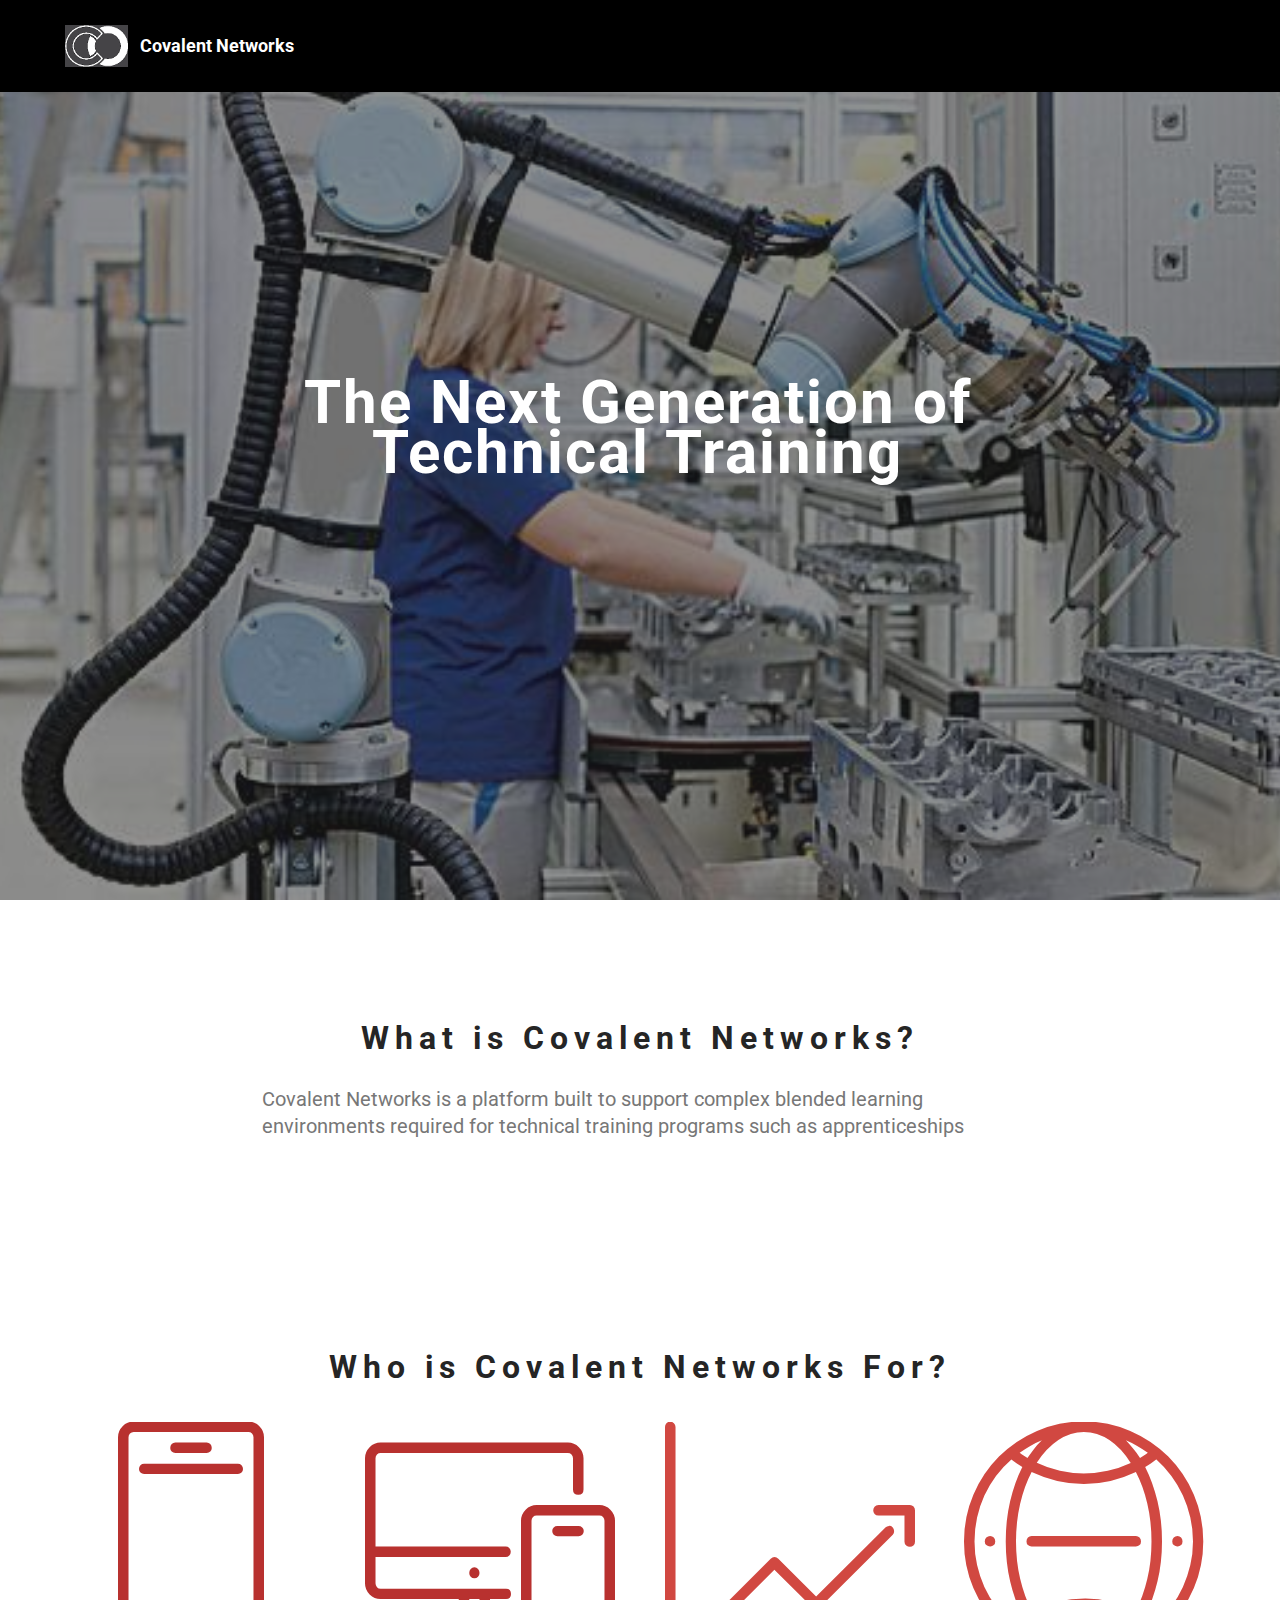
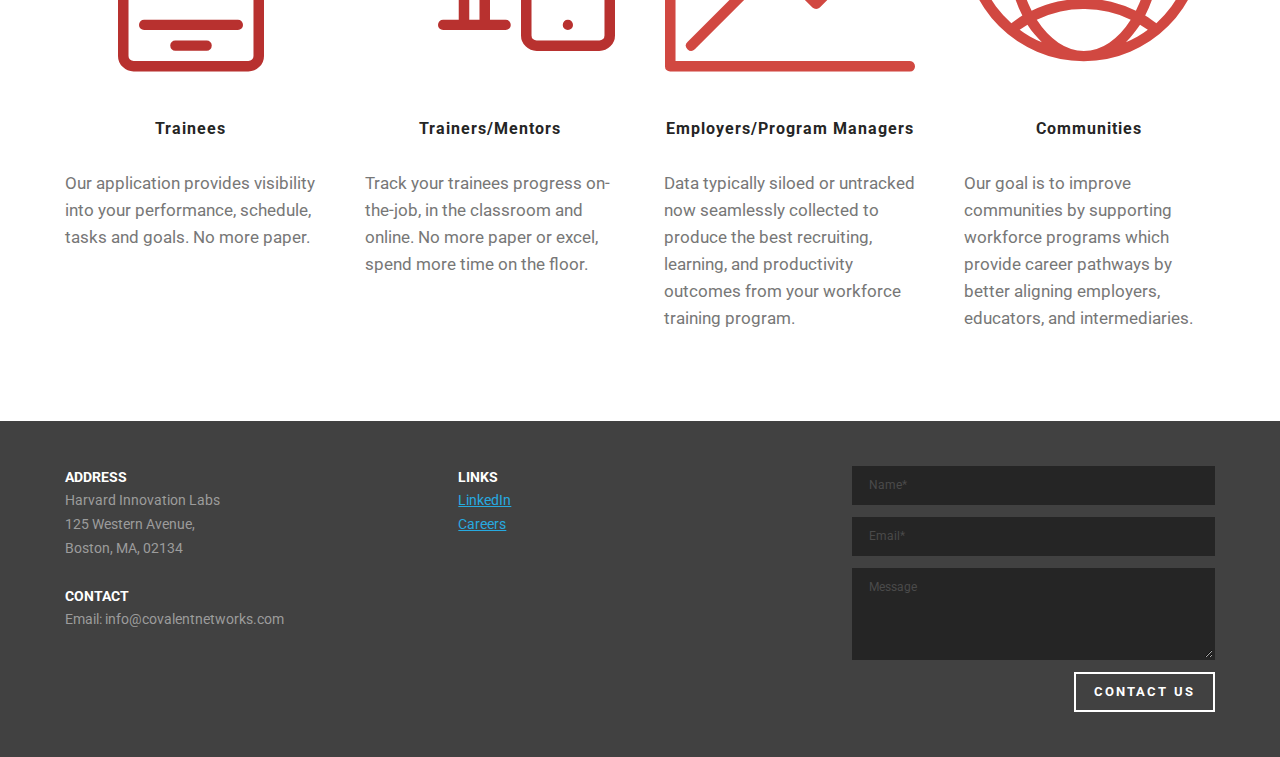
<file: index.html>
<!DOCTYPE html>
<html >
<head>
  <!-- Site made with Mobirise Website Builder v4.6.5, https://mobirise.com -->
  <meta charset="UTF-8">
  <meta http-equiv="X-UA-Compatible" content="IE=edge">
  <meta name="generator" content="Mobirise v4.6.5, mobirise.com">
  <meta name="viewport" content="width=device-width, initial-scale=1, minimum-scale=1">
  <link rel="shortcut icon" href="assets/images/final-logo-dark-grey-copy-194x128.png" type="image/x-icon">
  <meta name="description" content="">
  <title>Home</title>
  <link rel="stylesheet" href="assets/web/assets/mobirise-icons/mobirise-icons.css">
  <link rel="stylesheet" href="https://fonts.googleapis.com/css?family=Roboto:700,400&subset=cyrillic,latin,greek,vietnamese">
  <link rel="stylesheet" href="assets/bootstrap/css/bootstrap.min.css">
  <link rel="stylesheet" href="assets/animate.css/animate.min.css">
  <link rel="stylesheet" href="assets/mobirise/css/style.css">
  <link rel="stylesheet" href="assets/dropdown-menu/style.css">
  <link rel="stylesheet" href="assets/mobirise/css/mbr-additional.css" type="text/css">
  
  
  
</head>
<body>
  <section id="dropdown-menu-2btn-5" data-rv-view="24">

    <nav class="navbar navbar-dropdown navbar-fixed-top">

        <div class="container">

            <div class="navbar-brand">
                <span class="navbar-logo"><img src="assets/images/final-logo-dark-grey-copy-194x128.png" alt="Mobirise"></span>
                <a class="text-white" href="page1.html#msg-box3-9">Covalent Networks</a>
            </div>

            <button class="navbar-toggler pull-xs-right hidden-md-up" type="button" data-toggle="collapse" data-target="#exCollapsingNavbar">
                <div class="hamburger-icon"></div>
            </button>

            <ul class="nav-dropdown collapse pull-xs-right navbar-toggleable-sm nav navbar-nav" id="exCollapsingNavbar"><li class="nav-item"><a class="nav-link link" href="index.html#contacts3-6"></a></li></ul>

        </div>

    </nav>

</section>

<section class="engine"><a href="https://mobirise.ws/m">drag and drop site creator</a></section><section class="mbr-box mbr-section mbr-section--relative mbr-section--fixed-size mbr-section--full-height mbr-section--bg-adapted mbr-parallax-background mbr-after-navbar" id="header4-1" data-rv-view="18" style="background-image: url(assets/images/woman-robot1-615x350.jpg);">
    <div class="mbr-box__magnet mbr-box__magnet--sm-padding mbr-box__magnet--center-center">
        <div class="mbr-overlay" style="opacity: 0.5; background-color: rgb(34, 34, 34);"></div>
        <div class="mbr-box__container mbr-section__container container">
            <div class="mbr-box mbr-box--stretched"><div class="mbr-box__magnet mbr-box__magnet--center-center">
                <div class="row"><div class=" col-sm-8 col-sm-offset-2">
                    <div class="mbr-hero animated fadeInUp">
                        <h1 class="mbr-hero__text">The Next Generation of Technical Training</h1>
                        
                    </div>
                    
                </div></div>
            </div></div>
        </div>
        
    </div>
</section>

<section class="mbr-section mbr-section--relative mbr-section--fixed-size" id="msg-box3-7" data-rv-view="35" style="background-color: rgb(255, 255, 255);">
    
    <div class="mbr-section__container container mbr-section__container--first" style="padding-top: 124px;">
        <div class="mbr-header mbr-header--wysiwyg row">
            <div class="col-sm-8 col-sm-offset-2">
                <h3 class="mbr-header__text">What is Covalent Networks?</h3>
                
            </div>
        </div>
    </div>
    <div class="mbr-section__container container mbr-section__container--last" style="padding-bottom: 124px;">
        <div class="row">
            <div class="mbr-article mbr-article--wysiwyg col-sm-8 col-sm-offset-2"><p>Covalent Networks is a platform built to support complex blended learning environments required for technical training programs such as apprenticeships</p></div>
        </div>
    </div>
    
</section>

<section class="mbr-section mbr-section--relative mbr-section--fixed-size" id="features1-4" data-rv-view="21" style="background-color: rgb(255, 255, 255);">
    
    <div class="mbr-section__container mbr-section__container--std-top-padding mbr-section__container--sm-bot-padding mbr-section-title container" style="padding-top: 93px;">
        <div class="mbr-header mbr-header--center mbr-header--wysiwyg row">
            <div class="col-sm-8 col-sm-offset-2">
                <h3 class="mbr-header__text">Who is Covalent Networks For?</h3>
                
            </div>
        </div>
    </div>
    <div class="mbr-section__container container">
        <div class="mbr-section__row row">
            <div class="mbr-section__col col-xs-12 col-md-3 col-sm-6">
                <div class="mbr-section__container mbr-section__container--center mbr-section__container--middle">
                    <figure class="mbr-figure"><span class="mbri-mobile2 mbr-iconfont mbr-iconfont-features1" style="color: rgb(184, 49, 47);"></span></figure>
                </div>
                <div class="mbr-section__container mbr-section__container--middle">
                    <div class="mbr-header mbr-header--reduce mbr-header--center mbr-header--wysiwyg">
                        <h3 class="mbr-header__text">Trainees</h3>
                    </div>
                </div>
                <div class="mbr-section__container mbr-section__container--last" style="padding-bottom: 93px;">
                    <div class="mbr-article mbr-article--wysiwyg">
                        <p>Our application provides visibility into your performance, schedule, tasks and goals. No more paper.</p>
                    </div>
                </div>
                
            </div>
            <div class="mbr-section__col col-xs-12 col-md-3 col-sm-6">
                <div class="mbr-section__container mbr-section__container--center mbr-section__container--middle">
                    <figure class="mbr-figure"><span class="mbri-responsive mbr-iconfont mbr-iconfont-features1" style="color: rgb(184, 49, 47);"></span></figure>
                </div>
                <div class="mbr-section__container mbr-section__container--middle">
                    <div class="mbr-header mbr-header--reduce mbr-header--center mbr-header--wysiwyg">
                        <h3 class="mbr-header__text">Trainers/Mentors</h3>
                    </div>
                </div>
                <div class="mbr-section__container mbr-section__container--last" style="padding-bottom: 93px;">
                    <div class="mbr-article mbr-article--wysiwyg">
                        <p>Track your trainees progress on-the-job, in the classroom and online. No more paper or excel, spend more time on the floor.</p>
                    </div>
                </div>
                
            </div>
            <div class="clearfix visible-sm-block"></div>
            <div class="mbr-section__col col-xs-12 col-md-3 col-sm-6">
                <div class="mbr-section__container mbr-section__container--center mbr-section__container--middle">
                    <figure class="mbr-figure"><span class="mbri-growing-chart mbr-iconfont mbr-iconfont-features1" style="color: rgb(209, 72, 65);"></span></figure>
                </div>
                <div class="mbr-section__container mbr-section__container--middle">
                    <div class="mbr-header mbr-header--reduce mbr-header--center mbr-header--wysiwyg">
                        <h3 class="mbr-header__text">Employers/Program Managers</h3>
                    </div>
                </div>
                <div class="mbr-section__container mbr-section__container--last" style="padding-bottom: 93px;">
                    <div class="mbr-article mbr-article--wysiwyg">
                        <p>Data typically siloed or untracked now seamlessly collected to produce the best recruiting, learning, and productivity outcomes from your workforce training program.</p>
                    </div>
                </div>
                
            </div>
            
            <div class="mbr-section__col col-xs-12 col-md-3 col-sm-6">
                <div class="mbr-section__container mbr-section__container--center mbr-section__container--middle">
                    <figure class="mbr-figure"><span class="mbri-globe-2 mbr-iconfont mbr-iconfont-features1" style="color: rgb(209, 72, 65);"></span></figure>
                </div>
                <div class="mbr-section__container mbr-section__container--middle">
                    <div class="mbr-header mbr-header--reduce mbr-header--center mbr-header--wysiwyg">
                        <h3 class="mbr-header__text">Communities</h3>
                    </div>
                </div>
                <div class="mbr-section__container mbr-section__container--last" style="padding-bottom: 93px;">
                    <div class="mbr-article mbr-article--wysiwyg">
                        <p>Our goal is to improve communities by supporting workforce programs which provide career pathways by better aligning employers, educators, and intermediaries.</p>
                    </div>
                </div>
                
            </div>
            
            
            
        </div>
    </div>
</section>

<section class="mbr-section mbr-section--relative mbr-section--fixed-size" id="contacts3-6" data-rv-view="26" style="background-color: rgb(65, 65, 65);">
    
    <div class="mbr-section__container container">
        <div class="mbr-contacts mbr-contacts--wysiwyg row" style="padding-top: 45px; padding-bottom: 45px;">
            <div class="col-sm-8">
                <div class="row">
                    <div class="col-sm-6">
                        <p class="mbr-contacts__text"><strong>ADDRESS</strong><br>Harvard Innovation Labs<br>125 Western Avenue, <br>Boston, MA, 02134<br><br>
<strong>CONTACT</strong><br>
Email: info@covalentnetworks.com<br><br></p>
                    </div>
                    <div class="col-sm-6"><p class="mbr-contacts__text"><strong>LINKS</strong></p><ul class="mbr-contacts__list"><li><a href="https://www.linkedin.com/company/11155589/" target="_blank" class="text-info">LinkedIn</a></li><li><a href="https://www.indeed.com/jobs?q=covalent+networks&l=Boston,+MA&rbc=Covalent+Networks&jcid=2937e88b2d5f725b" class="text-info">Careers</a></li></ul></div>
                </div>
            </div>
            <div class="mbr-contacts__column col-sm-4" data-form-type="formoid">
                <div data-form-alert="true">
                    <div class="hide" data-form-alert-success="true">Thanks for emailing us!</div>
                </div>
                <form action="https://mobirise.com/" method="post" data-form-title="MESSAGE">
                    <input type="hidden" value="qD2p298QydfE8rFHqVL90GwV+19klj2HJiquaUZBivZd+nOrHdgaEjucbHLSs4YvtmFLI1Blk/X4vP8ncTdGVqCw+9HsmPVH/ILm2SidiMWOR0lLZHEdAFj2XEXMNJ7g" data-form-email="true">
                    <div class="form-group">
                        <input type="text" class="form-control input-sm input-inverse" name="name" required="" placeholder="Name*" data-form-field="Name">
                    </div>
                    <div class="form-group">
                        <input type="email" class="form-control input-sm input-inverse" name="email" required="" placeholder="Email*" data-form-field="Email">
                    </div>
                    
                    <div class="form-group">
                        <textarea class="form-control input-sm input-inverse" name="message" rows="4" placeholder="Message" data-form-field="Message"></textarea>
                    </div>
                    <div class="mbr-buttons mbr-buttons--right btn-inverse"><button type="submit" class="mbr-buttons__btn btn btn-default">CONTACT US</button></div>
                </form>
            </div>
        </div>
    </div>
</section>


  <script src="assets/web/assets/jquery/jquery.min.js"></script>
  <script src="assets/bootstrap/js/bootstrap.min.js"></script>
  <script src="assets/smooth-scroll/smooth-scroll.js"></script>
  <script src="assets/jarallax/jarallax.js"></script>
  <!--[if lte IE 9]>
    <script src="assets/jquery-placeholder/jquery.placeholder.min.js"></script>
  <![endif]-->
  <script src="assets/mobirise/js/script.js"></script>
  <script src="assets/dropdown-menu/script.js"></script>
  <script src="assets/formoid/formoid.min.js"></script>
  
  
</body>
</html>
</file>
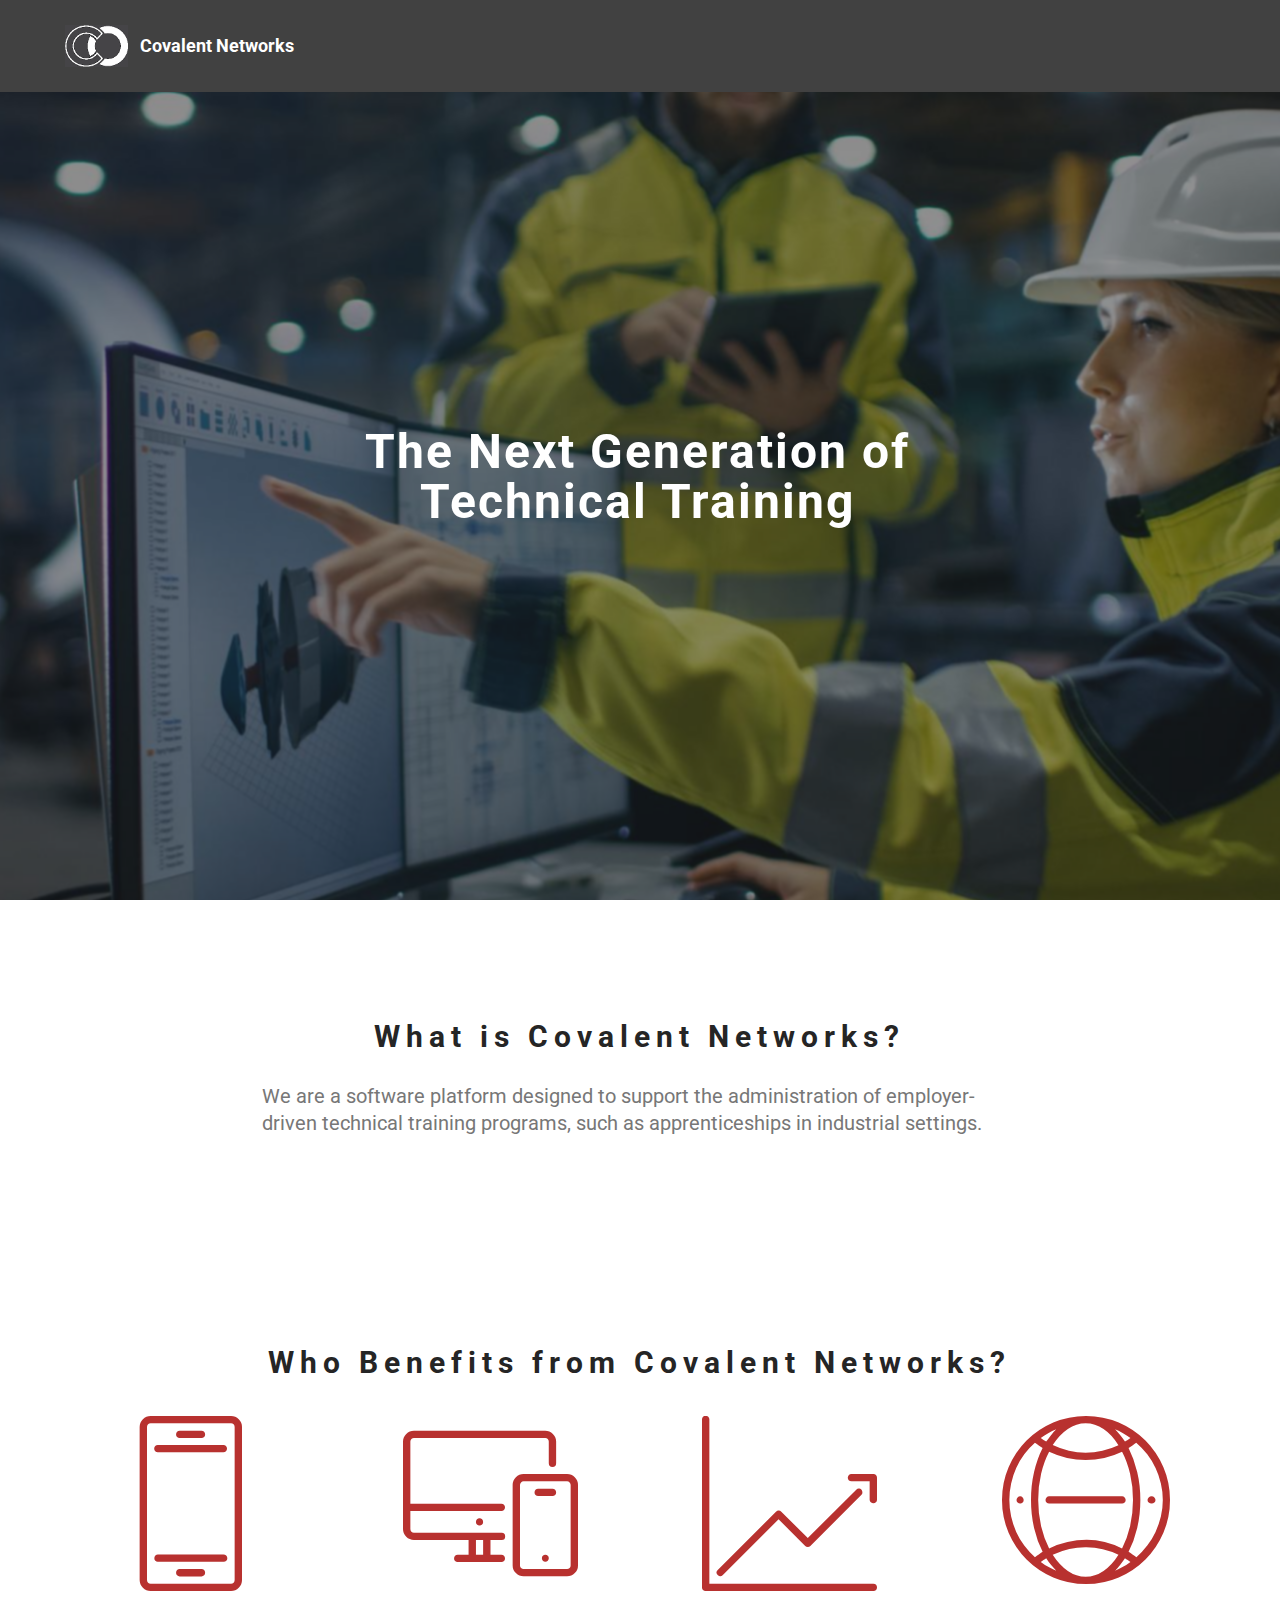
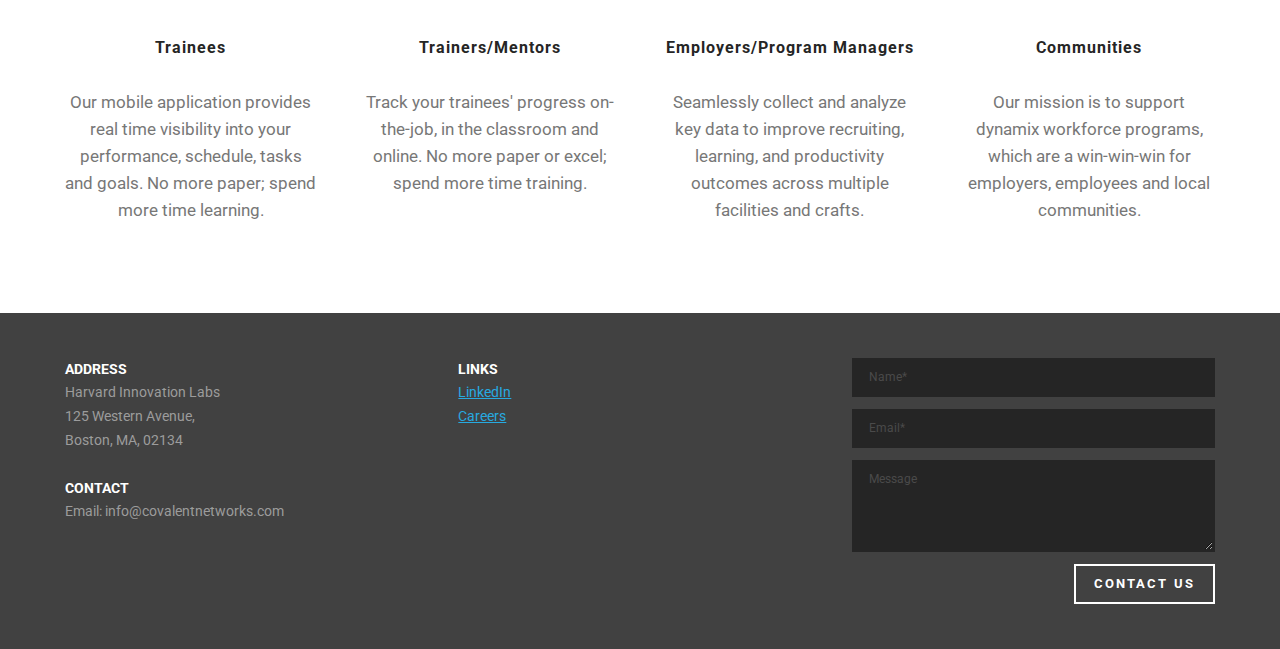
<file: page1.html>
<!DOCTYPE html>
<html >
<head>
  <!-- Site made with Mobirise Website Builder v4.6.5, https://mobirise.com -->
  <meta charset="UTF-8">
  <meta http-equiv="X-UA-Compatible" content="IE=edge">
  <meta name="generator" content="Mobirise v4.6.5, mobirise.com">
  <meta name="viewport" content="width=device-width, initial-scale=1, minimum-scale=1">
  <link rel="shortcut icon" href="assets/images/final-logo-dark-grey-copy-194x128.png" type="image/x-icon">
  <meta name="description" content="">
  <title>Page 1</title>
  <link rel="stylesheet" href="assets/web/assets/mobirise-icons/mobirise-icons.css">
  <link rel="stylesheet" href="https://fonts.googleapis.com/css?family=Roboto:700,400&subset=cyrillic,latin,greek,vietnamese">
  <link rel="stylesheet" href="assets/bootstrap/css/bootstrap.min.css">
  <link rel="stylesheet" href="assets/animate.css/animate.min.css">
  <link rel="stylesheet" href="assets/mobirise/css/style.css">
  <link rel="stylesheet" href="assets/dropdown-menu/style.css">
  <link rel="stylesheet" href="assets/mobirise/css/mbr-additional.css" type="text/css">
  
  
  
</head>
<body>
  <section id="dropdown-menu-2btn-b" data-rv-view="47">

    <nav class="navbar navbar-dropdown navbar-fixed-top">

        <div class="container">

            <div class="navbar-brand">
                <span class="navbar-logo"><img src="assets/images/final-logo-dark-grey-copy-194x128.png" alt="Mobirise"></span>
                <a class="text-white" href="page1.html#msg-box3-9">Covalent Networks</a>
            </div>

            <button class="navbar-toggler pull-xs-right hidden-md-up" type="button" data-toggle="collapse" data-target="#exCollapsingNavbar">
                <div class="hamburger-icon"></div>
            </button>

            <ul class="nav-dropdown collapse pull-xs-right navbar-toggleable-sm nav navbar-nav" id="exCollapsingNavbar"><li class="nav-item"><a class="nav-link link" href="index.html#contacts3-6"></a></li></ul>

        </div>

    </nav>

</section>

<section class="engine"><a href="https://mobirise.ws/e">best website creation software</a></section><section class="mbr-box mbr-section mbr-section--relative mbr-section--fixed-size mbr-section--full-height mbr-section--bg-adapted mbr-parallax-background" id="header4-8" data-rv-view="38" style="background-image: url(assets/images/shutterstock-761907086-2000x1125.jpg);">
    <div class="mbr-box__magnet mbr-box__magnet--sm-padding mbr-box__magnet--center-center mbr-after-navbar">
        <div class="mbr-overlay" style="opacity: 0.5; background-color: rgb(34, 34, 34);"></div>
        <div class="mbr-box__container mbr-section__container container">
            <div class="mbr-box mbr-box--stretched"><div class="mbr-box__magnet mbr-box__magnet--center-center">
                <div class="row"><div class=" col-sm-8 col-sm-offset-2">
                    <div class="mbr-hero animated fadeInUp">
                        <h1 class="mbr-hero__text">The Next Generation of Technical Training</h1>
                        
                    </div>
                    
                </div></div>
            </div></div>
        </div>
        
    </div>
</section>

<section class="mbr-section mbr-section--relative mbr-section--fixed-size" id="msg-box3-9" data-rv-view="41" style="background-color: rgb(255, 255, 255);">
    
    <div class="mbr-section__container container mbr-section__container--first" style="padding-top: 124px;">
        <div class="mbr-header mbr-header--wysiwyg row">
            <div class="col-sm-8 col-sm-offset-2">
                <h3 class="mbr-header__text">What is Covalent Networks?</h3>
                
            </div>
        </div>
    </div>
    <div class="mbr-section__container container mbr-section__container--last" style="padding-bottom: 124px;">
        <div class="row">
            <div class="mbr-article mbr-article--wysiwyg col-sm-8 col-sm-offset-2"><p>We are a software platform designed to support the administration of employer-driven technical training programs, such as apprenticeships in industrial settings.</p></div>
        </div>
    </div>
    
</section>

<section class="mbr-section mbr-section--relative mbr-section--fixed-size" id="features1-a" data-rv-view="44" style="background-color: rgb(255, 255, 255);">
    
    <div class="mbr-section__container mbr-section__container--std-top-padding mbr-section__container--sm-bot-padding mbr-section-title container" style="padding-top: 93px;">
        <div class="mbr-header mbr-header--center mbr-header--wysiwyg row">
            <div class="col-sm-8 col-sm-offset-2">
                <h3 class="mbr-header__text">Who Benefits from Covalent Networks?</h3>
                
            </div>
        </div>
    </div>
    <div class="mbr-section__container container">
        <div class="mbr-section__row row">
            <div class="mbr-section__col col-xs-12 col-md-3 col-sm-6">
                <div class="mbr-section__container mbr-section__container--center mbr-section__container--middle">
                    <figure class="mbr-figure"><span class="mbri-mobile2 mbr-iconfont mbr-iconfont-features1" style="font-size: 175px; color: rgb(184, 49, 47);"></span></figure>
                </div>
                <div class="mbr-section__container mbr-section__container--middle">
                    <div class="mbr-header mbr-header--reduce mbr-header--center mbr-header--wysiwyg">
                        <h3 class="mbr-header__text">Trainees</h3>
                    </div>
                </div>
                <div class="mbr-section__container mbr-section__container--last" style="padding-bottom: 93px;">
                    <div class="mbr-article mbr-article--wysiwyg">
                        <p>Our mobile application provides real time visibility into your performance, schedule, tasks and goals. No more paper; spend more time learning.</p>
                    </div>
                </div>
                
            </div>
            <div class="mbr-section__col col-xs-12 col-md-3 col-sm-6">
                <div class="mbr-section__container mbr-section__container--center mbr-section__container--middle">
                    <figure class="mbr-figure"><span class="mbri-responsive mbr-iconfont mbr-iconfont-features1" style="font-size: 175px; color: rgb(184, 49, 47);"></span></figure>
                </div>
                <div class="mbr-section__container mbr-section__container--middle">
                    <div class="mbr-header mbr-header--reduce mbr-header--center mbr-header--wysiwyg">
                        <h3 class="mbr-header__text">Trainers/Mentors</h3>
                    </div>
                </div>
                <div class="mbr-section__container mbr-section__container--last" style="padding-bottom: 93px;">
                    <div class="mbr-article mbr-article--wysiwyg">
                        <p>Track your trainees' progress on-the-job, in the classroom and online. No more paper or excel; spend more time training.</p>
                    </div>
                </div>
                
            </div>
            <div class="clearfix visible-sm-block"></div>
            <div class="mbr-section__col col-xs-12 col-md-3 col-sm-6">
                <div class="mbr-section__container mbr-section__container--center mbr-section__container--middle">
                    <figure class="mbr-figure"><span class="mbri-growing-chart mbr-iconfont mbr-iconfont-features1" style="font-size: 175px; color: rgb(184, 49, 47);"></span></figure>
                </div>
                <div class="mbr-section__container mbr-section__container--middle">
                    <div class="mbr-header mbr-header--reduce mbr-header--center mbr-header--wysiwyg">
                        <h3 class="mbr-header__text">Employers/Program Managers</h3>
                    </div>
                </div>
                <div class="mbr-section__container mbr-section__container--last" style="padding-bottom: 93px;">
                    <div class="mbr-article mbr-article--wysiwyg">
                        <p>Seamlessly collect and analyze key data to improve recruiting, learning, and productivity outcomes across multiple facilities and crafts.</p>
                    </div>
                </div>
                
            </div>
            
            <div class="mbr-section__col col-xs-12 col-md-3 col-sm-6">
                <div class="mbr-section__container mbr-section__container--center mbr-section__container--middle">
                    <figure class="mbr-figure"><span class="mbri-globe-2 mbr-iconfont mbr-iconfont-features1" style="font-size: 175px; color: rgb(184, 49, 47);"></span></figure>
                </div>
                <div class="mbr-section__container mbr-section__container--middle">
                    <div class="mbr-header mbr-header--reduce mbr-header--center mbr-header--wysiwyg">
                        <h3 class="mbr-header__text">Communities</h3>
                    </div>
                </div>
                <div class="mbr-section__container mbr-section__container--last" style="padding-bottom: 93px;">
                    <div class="mbr-article mbr-article--wysiwyg">
                        <p>Our mission is to support dynamix workforce programs, which are a win-win-win for employers, employees and local communities.</p>
                    </div>
                </div>
                
            </div>
            
            
            
        </div>
    </div>
</section>

<section class="mbr-section mbr-section--relative mbr-section--fixed-size" id="contacts3-c" data-rv-view="49" style="background-color: rgb(65, 65, 65);">
    
    <div class="mbr-section__container container">
        <div class="mbr-contacts mbr-contacts--wysiwyg row" style="padding-top: 45px; padding-bottom: 45px;">
            <div class="col-sm-8">
                <div class="row">
                    <div class="col-sm-6">
                        <p class="mbr-contacts__text"><strong>ADDRESS</strong><br>Harvard Innovation Labs<br>125 Western Avenue, <br>Boston, MA, 02134<br><br>
<strong>CONTACT</strong><br>
Email: info@covalentnetworks.com<br><br></p>
                    </div>
                    <div class="col-sm-6"><p class="mbr-contacts__text"><strong>LINKS</strong></p><ul class="mbr-contacts__list"><li><a href="https://www.linkedin.com/company/11155589/" target="_blank" class="text-info">LinkedIn</a></li><li><a href="https://www.indeed.com/jobs?q=covalent+networks&l=Boston,+MA&rbc=Covalent+Networks&jcid=2937e88b2d5f725b" class="text-info">Careers</a></li></ul></div>
                </div>
            </div>
            <div class="mbr-contacts__column col-sm-4" data-form-type="formoid">
                <div data-form-alert="true">
                    <div class="hide" data-form-alert-success="true">Thanks for emailing us!</div>
                </div>
                <form action="https://mobirise.com/" method="post" data-form-title="MESSAGE">
                    <input type="hidden" value="YPmiEs6TtEo2Xil0Qnx//Q09eD+fhXDx+kVPkzn/F/TvlYstq9HbKvRTCon3QUC86dU79bfPN/0OX4yFOcxx8yknlug9sA7UTL4dTgNSZpfkE8mBdPKjoFImwuto8EZy" data-form-email="true">
                    <div class="form-group">
                        <input type="text" class="form-control input-sm input-inverse" name="name" required="" placeholder="Name*" data-form-field="Name">
                    </div>
                    <div class="form-group">
                        <input type="email" class="form-control input-sm input-inverse" name="email" required="" placeholder="Email*" data-form-field="Email">
                    </div>
                    
                    <div class="form-group">
                        <textarea class="form-control input-sm input-inverse" name="message" rows="4" placeholder="Message" data-form-field="Message"></textarea>
                    </div>
                    <div class="mbr-buttons mbr-buttons--right btn-inverse"><button type="submit" class="mbr-buttons__btn btn btn-default">CONTACT US</button></div>
                </form>
            </div>
        </div>
    </div>
</section>


  <script src="assets/web/assets/jquery/jquery.min.js"></script>
  <script src="assets/bootstrap/js/bootstrap.min.js"></script>
  <script src="assets/smooth-scroll/smooth-scroll.js"></script>
  <script src="assets/jarallax/jarallax.js"></script>
  <!--[if lte IE 9]>
    <script src="assets/jquery-placeholder/jquery.placeholder.min.js"></script>
  <![endif]-->
  <script src="assets/mobirise/js/script.js"></script>
  <script src="assets/dropdown-menu/script.js"></script>
  <script src="assets/formoid/formoid.min.js"></script>
  
  
</body>
</html>
</file>
<file: assets/web/assets/mobirise-icons/mobirise-icons.css>
@font-face {
  font-family: 'MobiriseIcons';
  src:  url('mobirise-icons.eot?spat4u');
  src:  url('mobirise-icons.eot?spat4u#iefix') format('embedded-opentype'),
    url('mobirise-icons.ttf?spat4u') format('truetype'),
    url('mobirise-icons.woff?spat4u') format('woff'),
    url('mobirise-icons.svg?spat4u#MobiriseIcons') format('svg');
  font-weight: normal;
  font-style: normal;
}

[class^="mbri-"], [class*=" mbri-"] {
  /* use !important to prevent issues with browser extensions that change fonts */
  font-family: MobiriseIcons !important;
  speak: none;
  font-style: normal;
  font-weight: normal;
  font-variant: normal;
  text-transform: none;
  line-height: 1;

  /* Better Font Rendering =========== */
  -webkit-font-smoothing: antialiased;
  -moz-osx-font-smoothing: grayscale;
}

.mbri-add-submenu:before {
  content: "\e900";
}
.mbri-alert:before {
  content: "\e901";
}
.mbri-align-center:before {
  content: "\e902";
}
.mbri-align-justify:before {
  content: "\e903";
}
.mbri-align-left:before {
  content: "\e904";
}
.mbri-align-right:before {
  content: "\e905";
}
.mbri-android:before {
  content: "\e906";
}
.mbri-apple:before {
  content: "\e907";
}
.mbri-arrow-down:before {
  content: "\e908";
}
.mbri-arrow-next:before {
  content: "\e909";
}
.mbri-arrow-prev:before {
  content: "\e90a";
}
.mbri-arrow-up:before {
  content: "\e90b";
}
.mbri-bold:before {
  content: "\e90c";
}
.mbri-bookmark:before {
  content: "\e90d";
}
.mbri-bootstrap:before {
  content: "\e90e";
}
.mbri-briefcase:before {
  content: "\e90f";
}
.mbri-browse:before {
  content: "\e910";
}
.mbri-bulleted-list:before {
  content: "\e911";
}
.mbri-calendar:before {
  content: "\e912";
}
.mbri-camera:before {
  content: "\e913";
}
.mbri-cart-add:before {
  content: "\e914";
}
.mbri-cart-full:before {
  content: "\e915";
}
.mbri-cash:before {
  content: "\e916";
}
.mbri-change-style:before {
  content: "\e917";
}
.mbri-chat:before {
  content: "\e918";
}
.mbri-clock:before {
  content: "\e919";
}
.mbri-close:before {
  content: "\e91a";
}
.mbri-cloud:before {
  content: "\e91b";
}
.mbri-code:before {
  content: "\e91c";
}
.mbri-contact-form:before {
  content: "\e91d";
}
.mbri-credit-card:before {
  content: "\e91e";
}
.mbri-cursor-click:before {
  content: "\e91f";
}
.mbri-cust-feedback:before {
  content: "\e920";
}
.mbri-database:before {
  content: "\e921";
}
.mbri-delivery:before {
  content: "\e922";
}
.mbri-desktop:before {
  content: "\e923";
}
.mbri-devices:before {
  content: "\e924";
}
.mbri-down:before {
  content: "\e925";
}
.mbri-download:before {
  content: "\e989";
}
.mbri-drag-n-drop:before {
  content: "\e927";
}
.mbri-drag-n-drop2:before {
  content: "\e928";
}
.mbri-edit:before {
  content: "\e929";
}
.mbri-edit2:before {
  content: "\e92a";
}
.mbri-error:before {
  content: "\e92b";
}
.mbri-extension:before {
  content: "\e92c";
}
.mbri-features:before {
  content: "\e92d";
}
.mbri-file:before {
  content: "\e92e";
}
.mbri-flag:before {
  content: "\e92f";
}
.mbri-folder:before {
  content: "\e930";
}
.mbri-gift:before {
  content: "\e931";
}
.mbri-github:before {
  content: "\e932";
}
.mbri-globe:before {
  content: "\e933";
}
.mbri-globe-2:before {
  content: "\e934";
}
.mbri-growing-chart:before {
  content: "\e935";
}
.mbri-hearth:before {
  content: "\e936";
}
.mbri-help:before {
  content: "\e937";
}
.mbri-home:before {
  content: "\e938";
}
.mbri-hot-cup:before {
  content: "\e939";
}
.mbri-idea:before {
  content: "\e93a";
}
.mbri-image-gallery:before {
  content: "\e93b";
}
.mbri-image-slider:before {
  content: "\e93c";
}
.mbri-info:before {
  content: "\e93d";
}
.mbri-italic:before {
  content: "\e93e";
}
.mbri-key:before {
  content: "\e93f";
}
.mbri-laptop:before {
  content: "\e940";
}
.mbri-layers:before {
  content: "\e941";
}
.mbri-left-right:before {
  content: "\e942";
}
.mbri-left:before {
  content: "\e943";
}
.mbri-letter:before {
  content: "\e944";
}
.mbri-like:before {
  content: "\e945";
}
.mbri-link:before {
  content: "\e946";
}
.mbri-lock:before {
  content: "\e947";
}
.mbri-login:before {
  content: "\e948";
}
.mbri-logout:before {
  content: "\e949";
}
.mbri-magic-stick:before {
  content: "\e94a";
}
.mbri-map-pin:before {
  content: "\e94b";
}
.mbri-menu:before {
  content: "\e94c";
}
.mbri-mobile:before {
  content: "\e94d";
}
.mbri-mobile2:before {
  content: "\e94e";
}
.mbri-mobirise:before {
  content: "\e94f";
}
.mbri-more-horizontal:before {
  content: "\e950";
}
.mbri-more-vertical:before {
  content: "\e951";
}
.mbri-music:before {
  content: "\e952";
}
.mbri-new-file:before {
  content: "\e953";
}
.mbri-numbered-list:before {
  content: "\e954";
}
.mbri-opened-folder:before {
  content: "\e955";
}
.mbri-pages:before {
  content: "\e956";
}
.mbri-paper-plane:before {
  content: "\e957";
}
.mbri-paperclip:before {
  content: "\e958";
}
.mbri-photo:before {
  content: "\e959";
}
.mbri-photos:before {
  content: "\e95a";
}
.mbri-pin:before {
  content: "\e95b";
}
.mbri-play:before {
  content: "\e95c";
}
.mbri-plus:before {
  content: "\e95d";
}
.mbri-preview:before {
  content: "\e95e";
}
.mbri-print:before {
  content: "\e95f";
}
.mbri-protect:before {
  content: "\e960";
}
.mbri-question:before {
  content: "\e961";
}
.mbri-quote-left:before {
  content: "\e962";
}
.mbri-quote-right:before {
  content: "\e963";
}
.mbri-refresh:before {
  content: "\e964";
}
.mbri-responsive:before {
  content: "\e965";
}
.mbri-right:before {
  content: "\e966";
}
.mbri-rocket:before {
  content: "\e967";
}
.mbri-sad-face:before {
  content: "\e968";
}
.mbri-sale:before {
  content: "\e969";
}
.mbri-save:before {
  content: "\e96a";
}
.mbri-search:before {
  content: "\e96b";
}
.mbri-setting:before {
  content: "\e96c";
}
.mbri-setting2:before {
  content: "\e96d";
}
.mbri-setting3:before {
  content: "\e96e";
}
.mbri-share:before {
  content: "\e96f";
}
.mbri-shopping-bag:before {
  content: "\e970";
}
.mbri-shopping-basket:before {
  content: "\e971";
}
.mbri-shopping-cart:before {
  content: "\e972";
}
.mbri-sites:before {
  content: "\e973";
}
.mbri-smile-face:before {
  content: "\e974";
}
.mbri-speed:before {
  content: "\e975";
}
.mbri-star:before {
  content: "\e976";
}
.mbri-success:before {
  content: "\e977";
}
.mbri-sun:before {
  content: "\e978";
}
.mbri-sun2:before {
  content: "\e979";
}
.mbri-tablet:before {
  content: "\e97a";
}
.mbri-tablet-vertical:before {
  content: "\e97b";
}
.mbri-target:before {
  content: "\e97c";
}
.mbri-timer:before {
  content: "\e97d";
}
.mbri-to-ftp:before {
  content: "\e97e";
}
.mbri-to-local-drive:before {
  content: "\e97f";
}
.mbri-touch-swipe:before {
  content: "\e980";
}
.mbri-touch:before {
  content: "\e981";
}
.mbri-trash:before {
  content: "\e982";
}
.mbri-underline:before {
  content: "\e983";
}
.mbri-unlink:before {
  content: "\e984";
}
.mbri-unlock:before {
  content: "\e985";
}
.mbri-up-down:before {
  content: "\e986";
}
.mbri-up:before {
  content: "\e987";
}
.mbri-update:before {
  content: "\e988";
}
.mbri-upload:before {
 content: "\e926"; 
}
.mbri-user:before {
  content: "\e98a";
}
.mbri-user2:before {
  content: "\e98b";
}
.mbri-users:before {
  content: "\e98c";
}
.mbri-video:before {
  content: "\e98d";
}
.mbri-video-play:before {
  content: "\e98e";
}
.mbri-watch:before {
  content: "\e98f";
}
.mbri-website-theme:before {
  content: "\e990";
}
.mbri-wifi:before {
  content: "\e991";
}
.mbri-windows:before {
  content: "\e992";
}
.mbri-zoom-out:before {
  content: "\e993";
}
.mbri-redo:before {
  content: "\e994";
}
.mbri-undo:before {
  content: "\e995";
}
</file>
<file: assets/dropdown-menu/style.css>
.navbar-dropdown .dropup,.navbar-dropdown .dropdown{position:relative}.navbar-dropdown .dropdown-toggle::after{display:inline-block;width:0;height:0;margin-right:.25rem;margin-left:.25rem;vertical-align:middle;content:"";border-top:0.3em solid;border-right:0.3em solid transparent;border-left:0.3em solid transparent}.navbar-dropdown .dropdown-toggle:focus{outline:0}.navbar-dropdown .dropup .dropdown-toggle::after{border-top:0;border-bottom:0.3em solid}.navbar-dropdown .dropdown-menu{position:absolute;top:100%;left:0;z-index:1000;display:none;float:left;min-width:160px;padding:5px 0;margin:2px 0 0;font-size:1rem;color:#373a3c;text-align:left;list-style:none;background-color:#fff;background-clip:padding-box;border:1px solid rgba(0,0,0,0.15);border-radius:0.25rem}.navbar-dropdown .dropdown-divider{height:1px;margin:0.5rem 0;overflow:hidden;background-color:#e5e5e5}.navbar-dropdown .dropdown-item{display:block;width:100%;padding:3px 20px;clear:both;font-weight:normal;line-height:1.5;color:#373a3c;text-align:inherit;white-space:nowrap;background:none;border:0}.navbar-dropdown .dropdown-item:focus,.navbar-dropdown .dropdown-item:hover{color:#2b2d2f;text-decoration:none;background-color:#f5f5f5}.navbar-dropdown .dropdown-item.active,.navbar-dropdown .dropdown-item.active:focus,.navbar-dropdown .dropdown-item.active:hover{color:#fff;text-decoration:none;background-color:#0275d8;outline:0}.navbar-dropdown .dropdown-item.disabled,.navbar-dropdown .dropdown-item.disabled:focus,.navbar-dropdown .dropdown-item.disabled:hover{color:#818a91}.navbar-dropdown .dropdown-item.disabled:focus,.navbar-dropdown .dropdown-item.disabled:hover{text-decoration:none;cursor:not-allowed;background-color:transparent;background-image:none;filter:"progid:DXImageTransform.Microsoft.gradient(enabled = false)"}.navbar-dropdown .open > .dropdown-menu{display:block}.navbar-dropdown .open > a{outline:0}.navbar-dropdown .dropdown-menu-right{right:0;left:auto}.navbar-dropdown .dropdown-menu-left{right:auto;left:0}.navbar-dropdown .dropdown-header{display:block;padding:3px 20px;font-size:0.875rem;line-height:1.5;color:#818a91;white-space:nowrap}.navbar-dropdown .dropdown-backdrop{position:fixed;top:0;right:0;bottom:0;left:0;z-index:990}.navbar-dropdown .pull-right > .dropdown-menu{right:0;left:auto}.navbar-dropdown .dropup .caret,.navbar-dropdown .navbar-fixed-bottom .dropdown .caret{content:"";border-top:0;border-bottom:0.3em solid}.navbar-dropdown .dropup .dropdown-menu,.navbar-dropdown .navbar-fixed-bottom .dropdown .dropdown-menu{top:auto;bottom:100%;margin-bottom:2px}.nav-link{display:inline-block}.nav-link:focus,.nav-link:hover{text-decoration:none}.navbar-nav .nav-item{float:left}.navbar-nav .nav-link{display:block;padding-top:.425rem;padding-bottom:.425rem}.navbar-nav .nav-link + .nav-link{margin-left:1rem}.navbar-nav .nav-item + .nav-item{margin-left:1rem}.navbar-toggler{padding:.5rem .75rem;font-size:1.25rem;line-height:1;background:none;border:1px solid transparent;border-radius:0.25rem}.navbar-toggler:focus,.navbar-toggler:hover{text-decoration:none}@media (min-width:544px){.navbar-toggleable-xs{display:block!important}}@media (min-width:768px){.navbar-toggleable-sm{display:block!important}}@media (min-width:992px){.navbar-toggleable-md{display:block!important}}.pull-xs-left{float:left!important}.pull-xs-right{float:right!important}.pull-xs-none{float:none!important}@media (min-width:544px){.pull-sm-left{float:left!important}.pull-sm-right{float:right!important}.pull-sm-none{float:none!important}}@media (min-width:768px){.pull-md-left{float:left!important}.pull-md-right{float:right!important}.pull-md-none{float:none!important}}@media (min-width:992px){.pull-lg-left{float:left!important}.pull-lg-right{float:right!important}.pull-lg-none{float:none!important}}@media (min-width:1200px){.pull-xl-left{float:left!important}.pull-xl-right{float:right!important}.pull-xl-none{float:none!important}}.hidden-xs-up{display:none!important}@media (max-width:543px){.hidden-xs-down{display:none!important}}@media (min-width:544px){.hidden-sm-up{display:none!important}}@media (max-width:767px){.hidden-sm-down{display:none!important}}@media (min-width:768px){.hidden-md-up{display:none!important}}@media (max-width:991px){.hidden-md-down{display:none!important}}@media (min-width:992px){.hidden-lg-up{display:none!important}}@media (max-width:1199px){.hidden-lg-down{display:none!important}}@media (min-width:1200px){.hidden-xl-up{display:none!important}}.hidden-xl-down{display:none!important}.navbar-dropdown-open{overflow:hidden!important}.navbar-dropdown-open .navbar-dropdown.opened{bottom:0;left:0;overflow-y:scroll;position:fixed;right:0;top:0;transition:none}.navbar-dropdown{left:0;padding-top:1.5rem;padding-bottom:1.5rem;position:absolute;right:0;top:0;transition:all 0.25s ease;z-index:1030}.navbar-dropdown .navbar-brand,.navbar-dropdown .navbar-toggler{position:relative;z-index:995}.navbar-dropdown.bg-color.transparent{background:none!important}.navbar-dropdown.navbar-fixed-top{position:fixed}.navbar-dropdown .navbar-brand{line-height:0;margin-right:1.5rem;padding:0}.navbar-dropdown .navbar-brand a{line-height:2.35rem;vertical-align:middle}.navbar-dropdown .navbar-brand a,.navbar-dropdown .navbar-brand a:hover{text-decoration:none}.navbar-dropdown .navbar-brand .navbar-logo,.navbar-dropdown .navbar-brand .navbar-logo a{line-height:0;vertical-align:baseline}.navbar-dropdown .navbar-logo{margin-right:0.5rem}.navbar-dropdown .navbar-logo img{display:inline;height:2.35rem}@media (max-width:543px){.navbar-dropdown .navbar-toggleable-xs{padding-top:0.425rem}.navbar-dropdown .navbar-toggleable-xs .btn{margin-bottom:0.425rem;margin-top:0.425rem}.navbar-dropdown .navbar-toggleable-xs .dropdown-menu{padding-bottom:0.425rem}.navbar-dropdown .navbar-toggleable-xs .dropdown-menu .dropdown-menu{padding-bottom:0}}@media (max-width:767px){.navbar-dropdown .navbar-toggleable-sm{padding-top:0.425rem}.navbar-dropdown .navbar-toggleable-sm .btn{margin-bottom:0.425rem;margin-top:0.425rem}.navbar-dropdown .navbar-toggleable-sm .dropdown-menu{padding-bottom:0.425rem}.navbar-dropdown .navbar-toggleable-sm .dropdown-menu .dropdown-menu{padding-bottom:0}}@media (max-width:991px){.navbar-dropdown .navbar-toggleable-md{padding-top:0.425rem}.navbar-dropdown .navbar-toggleable-md .btn{margin-bottom:0.425rem;margin-top:0.425rem}.navbar-dropdown .navbar-toggleable-md .dropdown-menu{padding-bottom:0.425rem}.navbar-dropdown .navbar-toggleable-md .dropdown-menu .dropdown-menu{padding-bottom:0}}@media (min-width:544px){.navbar-dropdown{border-radius:0}}.is-builder .navbar-dropdown .dropdown-toggle::after{vertical-align:baseline}.dropdown-menu.dropdown-submenu{left:100%;margin-left:-6px;margin-top:-6px;top:0}.dropdown-menu .dropdown-toggle[data-toggle="dropdown-submenu"]::after{border-bottom:0.3em solid transparent;border-left:0.3em solid;border-right:0;border-top:0.3em solid transparent;margin-left:0.3rem}.dropdown-menu .dropdown-toggle[data-toggle="dropdown-submenu"][aria-expanded="true"]{background-color:#f5f5f5}.dropdown-menu .dropdown-item:focus{outline:0}.nav-dropdown-sm{clear:left;float:none!important;position:relative;z-index:999}.nav-dropdown-sm .nav-item{float:none}.nav-dropdown-sm .nav-item + .nav-item{margin-left:0}.nav-dropdown-sm .nav-link,.nav-dropdown-sm .dropdown-item{position:relative}.nav-dropdown-sm .dropdown-toggle::after{position:absolute;right:0;top:50%;margin-top:-0.15em}.nav-dropdown-sm .dropdown-toggle[data-toggle="dropdown-submenu"]::after{margin-left:.25rem;border-top:0.3em solid;border-right:0.3em solid transparent;border-left:0.3em solid transparent;border-bottom:0}.nav-dropdown-sm .dropdown-toggle[data-toggle="dropdown-submenu"][aria-expanded="true"]::after{border-top:0;border-right:0.3em solid transparent;border-left:0.3em solid transparent;border-bottom:0.3em solid}.nav-dropdown-sm .dropdown-menu{margin:0;padding:0;position:relative;top:0;left:0;width:100%;border:0;float:none;border-radius:0;background:none;padding-left:20px}.nav-dropdown-sm .dropdown-item{padding-left:0}.nav-dropdown-sm .dropdown-item,.nav-dropdown-sm .dropdown-item:hover,.nav-dropdown-sm .dropdown-item:focus{background:none!important}.navbar-dropdown .nav > li > a::after{-webkit-transform:none!important;-ms-transform:none!important;-o-transform:none!important;transform:none!important;-webkit-transition:none!important;-o-transition:none!important;transition:none!important;display:none}.navbar-dropdown .navbar-nav{margin:0!important}.navbar-dropdown .nav-dropdown-sm{padding-top:11px!important}.dropdown-toggle::after{display:inline-block!important;width:0!important;border-top:5px solid;border-right:5px solid transparent;border-left:5px solid transparent;border-bottom:0!important;margin-left:4px!important}.dropdown-menu .dropdown-toggle[data-toggle="dropdown-submenu"]::after{border-bottom:5px solid transparent!important;border-left:5px solid!important;border-right:0!important;border-top:5px solid transparent!important;margin-left:6px!important}.nav-dropdown-sm .dropdown-toggle[data-toggle="dropdown-submenu"][aria-expanded="true"]::after{border-top:0!important;border-right:5px solid transparent!important;border-left:5px solid transparent!important;border-bottom:5px solid!important}.nav-dropdown-sm .dropdown-toggle[data-toggle="dropdown-submenu"]::after{margin-left:5px!important;border-top:5px solid!important;border-right:5px solid transparent!important;border-left:5px solid transparent!important;border-bottom:0!important}.navbar-dropdown .btn{-webkit-transition:all 0.2s ease-in-out 0s;-o-transition:all 0.2s ease-in-out 0s;transition:all 0.2s ease-in-out 0s;border-width:2px;font-size:13px;font-weight:bold;letter-spacing:2px;text-decoration:none;word-spacing:1px}.navbar-dropdown{padding-top:25px;padding-bottom:25px;margin-bottom:0;min-height:0;border:0}.navbar-dropdown .navbar-brand{line-height:0;margin-left:0!important;margin-right:24px;padding:0;height:auto;font-weight:bold}.navbar-dropdown .navbar-logo img{height:42px}.navbar-dropdown .navbar-brand a{line-height:42px}.navbar-dropdown .navbar-brand .navbar-logo{margin-right:8px}.navbar-dropdown .navbar-brand .navbar-logo,.navbar-dropdown .navbar-brand .navbar-logo a{line-height:0}.navbar-dropdown a{text-decoration:none}.navbar-dropdown .navbar-nav > li > a{padding-top:11px;padding-bottom:11px}.navbar-dropdown .navbar-nav > li > a.btn{padding:9px 18px}.navbar-dropdown .dropdown-menu{font-size:15px;border-radius:0;padding:8px 0;border:0}.navbar-dropdown .dropdown-submenu{margin-top:-8px}.navbar-dropdown .dropdown-item{padding:4px 20px}.navbar-dropdown .nav-dropdown-sm a{padding-left:0}@media (max-width:767px){.navbar-dropdown .navbar-toggleable-sm .btn{margin-bottom:11px;margin-top:11px}}.navbar-dropdown{padding-top:25px;padding-bottom:25px;margin-bottom:0;min-height:0}.navbar-dropdown.navbar-short{padding-top:15px;padding-bottom:15px}.navbar-dropdown .navbar-nav > li > .dropdown-menu{margin-left:-5px}.navbar-dropdown .nav-dropdown-sm > li > .dropdown-menu{margin-left:0}.navbar-dropdown .nav-dropdown-sm .dropdown-menu{padding:0;padding-left:20px;padding-bottom:11px}.navbar-dropdown .nav-dropdown-sm .dropdown-menu .dropdown-menu{padding-bottom:0}.navbar-dropdown{padding-left:20px;padding-right:20px}.navbar-dropdown .container{padding-left:0;padding-right:0}.navbar-dropdown .navbar-toggler{padding:8px 12px;font-size:20px;border-radius:4px}.navbar-dropdown .btn-default-outline{color:#fff;background-color:transparent;border-color:#fff}.navbar-dropdown .btn-default-outline:hover{color:#252525;background-color:#fff;border-color:#fff}.navbar-dropdown .btn-primary-outline{color:#4c6972;background-color:transparent;border-color:#4c6972}.navbar-dropdown .btn-primary-outline:hover{color:#fff;background-color:#4c6972;border-color:#4c6972}.navbar-dropdown .btn-info-outline{color:#27aae0;background-color:transparent;border-color:#27aae0}.navbar-dropdown .btn-info-outline:hover{color:#fff;background-color:#27aae0;border-color:#27aae0}.navbar-dropdown .btn-success-outline{color:#7ac673;background-color:transparent;border-color:#7ac673}.navbar-dropdown .btn-success-outline:hover{color:#fff;background-color:#7ac673;border-color:#7ac673}.navbar-dropdown .btn-warning-outline{color:#faaf40;background-color:transparent;border-color:#faaf40}.navbar-dropdown .btn-warning-outline:hover{color:#fff;background-color:#faaf40;border-color:#faaf40}.navbar-dropdown .btn-danger-outline{color:#f97352;background-color:transparent;border-color:#f97352}.navbar-dropdown .btn-danger-outline:hover{color:#fff;background-color:#f97352;border-color:#f97352}.navbar-dropdown .btn-link-outline{color:#252525;background-color:transparent;border-color:#252525}.navbar-dropdown .btn-link-outline:hover{color:#fff;background-color:#252525;border-color:#252525}.navbar-dropdown .link,.navbar-dropdown .link:hover{color:#252525}.navbar-dropdown .nav .link{letter-spacing:2px}
</file>
<file: assets/mobirise/css/mbr-additional.css>
@import url(https://fonts.googleapis.com/css?family=Roboto:400,300,700);
@import url(https://fonts.googleapis.com/css?family=Roboto+Slab:400,300,700);


#header4-1 H1 {
  color: #ffffff;
  font-size: 60px;
  text-align: center;
  font-family: 'Roboto', sans-serif;
}
#header4-1 SPAN {
  color: #b8312f;
  font-size: 60px;
  font-family: 'Roboto Slab', serif;
}
#msg-box3-7 .mbr-header .mbr-header__text {
  text-align: center;
  font-size: 32px;
}
#msg-box3-7 .mbr-header .mbr-header__subtext {
  text-align: center;
}
#msg-box3-7 .mbr-article P {
  font-size: 20px;
}
#features1-4 .mbr-section-title .mbr-header__text {
  font-size: 32px;
}
#dropdown-menu-2btn-5 .hide-buttons [data-button] {
  display: none !important;
}
#dropdown-menu-2btn-5 .nav .link,
#dropdown-menu-2btn-5 .dropdown-item {
  font-size: 1em;
  color: #ffffff;
}
#dropdown-menu-2btn-5 .navbar,
#dropdown-menu-2btn-5 .dropdown-menu {
  background: #000000;
}
#dropdown-menu-2btn-5 .dropdown-menu .dropdown-toggle[aria-expanded="true"],
#dropdown-menu-2btn-5 .dropdown-menu a:hover,
#dropdown-menu-2btn-5 .dropdown-menu a:focus {
  background: #000000;
}
#dropdown-menu-2btn-5 .navbar-toggler {
  color: #ffffff;
}
#contacts3-6 STRONG {
  color: #ffffff;
}


#header4-8 H1 {
  color: #ffffff;
  font-size: 48px;
  text-align: center;
  font-family: 'Roboto', sans-serif;
}
#header4-8 SPAN {
  color: #b8312f;
  font-size: 60px;
  font-family: 'Roboto Slab', serif;
}
#msg-box3-9 .mbr-header .mbr-header__text {
  text-align: center;
  font-size: 30px;
}
#msg-box3-9 .mbr-header .mbr-header__subtext {
  text-align: center;
}
#msg-box3-9 .mbr-article P {
  font-size: 20px;
}
#features1-a .mbr-section-title .mbr-header__text {
  font-size: 30px;
  text-align: center;
}
#features1-a P {
  text-align: center;
}
#dropdown-menu-2btn-b .hide-buttons [data-button] {
  display: none !important;
}
#dropdown-menu-2btn-b .nav .link,
#dropdown-menu-2btn-b .dropdown-item {
  font-size: 1em;
  color: #ffffff;
}
#dropdown-menu-2btn-b .navbar,
#dropdown-menu-2btn-b .dropdown-menu {
  background: #414141;
}
#dropdown-menu-2btn-b .dropdown-menu .dropdown-toggle[aria-expanded="true"],
#dropdown-menu-2btn-b .dropdown-menu a:hover,
#dropdown-menu-2btn-b .dropdown-menu a:focus {
  background: #373737;
}
#dropdown-menu-2btn-b .navbar-toggler {
  color: #ffffff;
}
#contacts3-c STRONG {
  color: #ffffff;
}
</file>
<file: assets/mobirise/css/style.css>
.is-builder .animated {
  -webkit-animation-name: none !important;
  animation-name: none !important;
}
html {
  position: relative;
  min-height: 100%;
}
.mbr-embedded-video {
  position: relative;
}
.mbr-background-video,
.mbr-background-video-preview {
  bottom: 0;
  left: 0;
  overflow: hidden;
  position: absolute;
  right: 0;
  top: 0;
}
.mbr-parallax-background,
.mbr-background {
  background-attachment: fixed !important;
  background-position: 50% 0;
  background-repeat: no-repeat;
  background-size: cover !important;
}
.mbr-hidden-scrollbar .mbr-parallax-background {
  background-size: auto 130%;
}
.mobile .mbr-parallax-background {
  background-attachment: scroll !important;
}
.mbr-background {
  background-attachment: scroll !important;
}
.mbr-navbar {
  position: relative;
  width: 100%;
}
.mbr-navbar:before {
  content: "";
  display: block;
}
.mbr-navbar__brand-link:after,
.mbr-navbar__brand-img {
  max-height: 74px;
  height: 100%;
}
.mbr-navbar:before,
.mbr-navbar__container {
  height: 98px;
}
.mbr-navbar--ss .mbr-navbar__brand-link:after,
.mbr-navbar--ss .mbr-navbar__brand-img {
  height: 74px;
}
.mbr-navbar--ss:before,
.mbr-navbar--ss .mbr-navbar__container {
  height: 98px;
}
.mbr-navbar--xs .mbr-navbar__brand-link:after,
.mbr-navbar--xs .mbr-navbar__brand-img {
  height: 32px;
}
.mbr-navbar--xs:before,
.mbr-navbar--xs .mbr-navbar__container {
  height: 56px;
}
.mbr-navbar--s .mbr-navbar__brand-link:after,
.mbr-navbar--s .mbr-navbar__brand-img {
  height: 48px;
}
.mbr-navbar--s:before,
.mbr-navbar--s .mbr-navbar__container {
  height: 72px;
}
.mbr-navbar--m .mbr-navbar__brand-link:after,
.mbr-navbar--m .mbr-navbar__brand-img {
  height: 64px;
}
.mbr-navbar--m:before,
.mbr-navbar--m .mbr-navbar__container {
  height: 88px;
}
.mbr-navbar--l .mbr-navbar__brand-link:after,
.mbr-navbar--l .mbr-navbar__brand-img {
  height: 96px;
}
.mbr-navbar--l:before,
.mbr-navbar--l .mbr-navbar__container {
  height: 120px;
}
.mbr-navbar--xl .mbr-navbar__brand-link:after,
.mbr-navbar--xl .mbr-navbar__brand-img {
  height: 128px;
}
.mbr-navbar--xl:before,
.mbr-navbar--xl .mbr-navbar__container {
  height: 152px;
}
.mbr-navbar--short .mbr-navbar__brand-link:after,
.mbr-navbar--short .mbr-navbar__brand-img {
  height: 40px;
}
.mbr-navbar--short .mbr-brand__logo .mbr-iconfont{
  font-size: 40px;
}
.mbr-navbar--short:before,
.mbr-navbar--short .mbr-navbar__container {
  height: 64px;
}
.mbr-navbar--short .mbr-navbar__container {
  padding: 12px 0;
}
@media (max-width: 767px) {
  .mbr-navbar--short .mbr-navbar__brand-link:after,
  .mbr-navbar--short .mbr-navbar__brand-img {
    height: 31px;
  }
  .mbr-navbar--short:before,
  .mbr-navbar--short .mbr-navbar__container {
    height: 45px;
  }
  .mbr-navbar--short .mbr-navbar__container {
    padding: 7px 0;
  }
}
.mbr-navbar__brand-img {
  position: relative;
}
.mbr-navbar__brand-img,
.mbr-navbar__container,
.mbr-navbar__section {
  -webkit-transition: all 300ms ease-in-out 0s;
  -o-transition: all 300ms ease-in-out 0s;
  transition: all 300ms ease-in-out 0s;
}
.mbr-navbar__section {
  background: #2c2c2c;
  height: auto;
  position: absolute;
  top: 0;
  width: 100%;
  z-index: 1000;
}
.mbr-navbar__container {
  display: table;
  padding: 12px 0;
  width: 100%;
}
.mbr-navbar__menu-box {
  display: table;
  width: 100%;
}
.mbr-navbar__menu-box--inline-left,
.mbr-navbar__menu-box--inline-center,
.mbr-navbar__menu-box--inline-right {
  display: block;
  text-align: left;
}
.mbr-navbar__menu-box--inline-center {
  text-align: center;
}
.mbr-navbar__menu-box--inline-right {
  text-align: right;
}
.mbr-navbar__column {
  display: table-cell;
  vertical-align: middle;
}
.mbr-navbar__column--xxs {
  width: 1%;
}
.mbr-navbar__column--xs {
  width: 10%;
}
.mbr-navbar__column--s {
  width: 20%;
}
.mbr-navbar__column--m {
  width: 30%;
}
.mbr-navbar__column--l {
  width: 40%;
}
.mbr-navbar__column--xl {
  width: 50%;
}
.mbr-navbar__menu-box--inline-left .mbr-navbar__column,
.mbr-navbar__menu-box--inline-center .mbr-navbar__column,
.mbr-navbar__menu-box--inline-right .mbr-navbar__column {
  display: inline-block;
}
.mbr-navbar__items {
  float: left;
  padding-left: 0px;
  position: relative;
  left: -20px;
}
.mbr-navbar__items--right {
  float: right;
  left: 0;
}
.float-left {
  float: left;
}
.mbr-navbar__item {
  display: block;
  float: left;
  position: relative;
}
.mbr-navbar__hamburger {
  display: none;
  margin-top: -11px;
  position: absolute;
  right: 0;
  top: 50%;
  z-index: 10000;
}
.mbr-navbar--collapsed .mbr-navbar__container {
  position: relative;
}
.mbr-navbar--collapsed .mbr-navbar__column {
  display: block;
  width: 100%;
}
.mbr-navbar--collapsed .mbr-navbar__items--right {
  padding-top: 13px;
}
.mbr-navbar--collapsed .mbr-navbar__menu {
  background: rgba(0, 0, 0, 0.9);
  display: none;
  height: 100%;
  left: 0;
  position: fixed;
  top: 0;
  width: 100%;
  z-index: 9999;
}
.mbr-navbar--collapsed .mbr-navbar__menu-box {
  display: table-cell;
  vertical-align: middle;
}
.mbr-navbar--collapsed .mbr-navbar__items {
  float: none;
}
.mbr-navbar--collapsed .mbr-navbar__item {
  float: none;
}
.mbr-navbar--collapsed .mbr-navbar__hamburger {
  display: block;
}
.mbr-navbar--collapsed.mbr-navbar--open .mbr-navbar__menu {
  display: table;
}
.mbr-navbar--collapsed.mbr-navbar--open:not(.mbr-navbar--sticky) .mbr-navbar__section {
  background: none;
  position: fixed;
}
.mbr-navbar--collapsed.mbr-navbar--open .mbr-navbar__brand {
  visibility: hidden;
}
.mbr-navbar--collapsed.mbr-navbar--sticky.mbr-navbar--open .mbr-navbar__brand {
  visibility: visible;
}
.mbr-navbar--collapsed.mbr-navbar--open .mbr-navbar__brand-img,
.mbr-navbar--collapsed.mbr-navbar--open .mbr-navbar__container {
  -webkit-transition: none;
  -o-transition: none;
  transition: none;
}
.mbr-navbar--freeze.mbr-navbar--collapsed.mbr-navbar--open .mbr-navbar__hamburger,
.mbr-navbar--freeze.mbr-navbar--collapsed.mbr-navbar--open .mbr-navbar__hamburger:hover {
  color: #fff !important;
}
.mbr-navbar--sticky .mbr-navbar__section {
  position: fixed;
}
.mbr-navbar--absolute {
  position: absolute;
}
/* fix for popup menu conflict */
@media (max-width: 480px) {
  .mbr-navbar--absolute.mbr-navbar[id^=menu-] {
    position: absolute;
  }
}
.mbr-navbar--transparent .mbr-navbar__section {
  background: none;
}
.mbr-navbar--stuck .mbr-navbar__section,
.mbr-navbar--relative .mbr-navbar__section {
  background: #2c2c2c;
}
@media (max-width: 991px) {
  .mbr-navbar--auto-collapse .mbr-navbar__container {
    position: relative;
  }
  .mbr-navbar--auto-collapse .mbr-navbar__column {
    display: block;
    width: 100%;
  }
  .mbr-navbar__column {
    max-height: 100vh;
    overflow-x: hidden;
    overflow-y:auto;
  }
  .mbr-navbar__column::-webkit-scrollbar {
    display:none;
  }
  .mbr-navbar--auto-collapse .mbr-navbar__items--right {
    padding-top: 13px;
  }
  .mbr-navbar--auto-collapse .mbr-navbar__menu {
    background: rgba(0, 0, 0, 0.9);
    display: none;
    height: 100%;
    left: 0;
    position: fixed;
    top: 0;
    width: 100%;
    z-index: 9999;
  }
  .mbr-navbar--auto-collapse .mbr-navbar__menu-box {
    display: table-cell;
    vertical-align: middle;
  }
  .mbr-navbar--auto-collapse .mbr-navbar__items {
    float: none;
  }
  .mbr-navbar--auto-collapse .mbr-navbar__item {
    float: none;
  }
  .mbr-navbar--auto-collapse .mbr-navbar__hamburger {
    display: block;
  }
  .mbr-navbar--auto-collapse.mbr-navbar--open .mbr-navbar__menu {
    display: table;
  }
  .mbr-navbar--auto-collapse.mbr-navbar--open:not(.mbr-navbar--sticky) .mbr-navbar__section {
    background: none;
    position: fixed;
  }
  .mbr-navbar--auto-collapse.mbr-navbar--open .mbr-navbar__brand {
    visibility: hidden;
  }
  .mbr-navbar--auto-collapse.mbr-navbar--sticky.mbr-navbar--open .mbr-navbar__brand {
    visibility: visible;
  }
  .mbr-navbar--auto-collapse.mbr-navbar--open .mbr-navbar__brand-img,
  .mbr-navbar--auto-collapse.mbr-navbar--open .mbr-navbar__container {
    -webkit-transition: none;
    -o-transition: none;
    transition: none;
  }
}
.mbr-after-navbar:before {
  content: "";
  display: block;
  height: 98px;
}
.mbr-hamburger {
  cursor: pointer;
  height: 23px;
  width: 30px;
}
.mbr-hamburger:focus {
  outline: none;
}
.mbr-hamburger__line,
.mbr-hamburger__line:before,
.mbr-hamburger__line:after {
  content: "";
  position: absolute;
  display: block;
  height: 1px;
  cursor: pointer;
}
.mbr-hamburger__line,
.mbr-hamburger__line:before,
.mbr-hamburger__line:after {
  width: 30px;
  border-bottom: 5px solid;
  top: 9px;
}
.mbr-hamburger__line:before {
  top: -9px;
}
.mbr-hamburger__line:after {
  top: 9px;
}
.mbr-hamburger__line,
.mbr-hamburger__line:before,
.mbr-hamburger__line:after {
  -webkit-transition: all 300ms ease-in-out;
  transition: all 300ms ease-in-out;
}
.mbr-hamburger--open .mbr-hamburger__line {
  border-color: transparent;
}
.mbr-hamburger--open .mbr-hamburger__line:before,
.mbr-hamburger--open .mbr-hamburger__line:after {
  top: 0;
}
.mbr-hamburger--open .mbr-hamburger__line:before {
  -ms-transform: rotate(45deg);
  -webkit-transform: rotate(45deg);
  transform: rotate(45deg);
}
.mbr-hamburger--open .mbr-hamburger__line:after {
  top: 10px;
  -ms-transform: translatey(-10px) rotate(-45deg);
  -webkit-transform: translatey(-10px) rotate(-45deg);
  transform: translatey(-10px) rotate(-45deg);
}
@media (max-width: 767px) {
  .mbr-hamburger {
    height: 23px;
    width: 27px;
  }
  .mbr-hamburger__line,
  .mbr-hamburger__line:before,
  .mbr-hamburger__line:after {
    width: 27px;
    border-bottom: 4px solid;
    top: 9px;
  }
  .mbr-hamburger__line:before {
    top: -9px;
  }
  .mbr-hamburger__line:after {
    top: 9px;
  }
}

.navbar-dropdown .hamburger-icon {
  content: "";
  width: 16px;
  -webkit-box-shadow: 0 -6px 0 1px,0 0 0 1px,0 6px 0 1px;
  -moz-box-shadow: 0 -6px 0 1px,0 0 0 1px,0 6px 0 1px;
  box-shadow: 0 -6px 0 1px,0 0 0 1px,0 6px 0 1px;
}

.mbr-brand {
  display: block;
  float: left;
  position: relative;
}
.mbr-brand,
.mbr-brand:hover {
  text-decoration: none;
}
.mbr-brand__name {
  display: block;
  font-weight: bold;
  margin-top: 5px;
  text-align: center;
}
.mbr-brand__name,
.mbr-brand__name:hover {
  text-decoration: none;
}
.mbr-brand--inline {
  display: table;
}
.mbr-brand--inline:after {
  content: "";
  display: table-cell;
  width: 1px;
}
.mbr-brand--inline .mbr-brand__logo,
.mbr-brand--inline .mbr-brand__name {
  display: table-cell;
  vertical-align: middle;
}
.mbr-brand--inline .mbr-brand__logo {
  padding-right: 10px;
}
.mbr-brand--inline .mbr-brand__name {
  margin: 0;
  text-align: left;
}
.mbr-form {
  display: table;
  margin-top: -13px;
  position: relative;
  top: 14px;
  width: 100%;
}
.mbr-form__left,
.mbr-form__right {
  display: table-cell;
  vertical-align: top;
}
.mbr-form__left {
  padding-right: 3px;
}
.mbr-form__right {
  width: 1px;
}
@media (max-width: 530px) {
  .mbr-form {
    display: block;
    margin-top: -27px;
    position: relative;
    top: 26px;
  }
  .mbr-form__left,
  .mbr-form__right {
    display: block;
  }
  .mbr-form__left {
    margin-bottom: 12px;
    padding-right: 0;
  }
  .mbr-form__right {
    width: 100%;
  }
}
.mbr-section {
  padding: 0 20px;
}
.mbr-section--no-padding {
  padding: 0;
}
.mbr-section--relative {
  position: relative;
}
.mbr-section--fixed-size {
  overflow: hidden;
}
.mbr-section--full-height {
  height: 100vh;
}
.mbr-section--full-height.mbr-after-navbar:before {
  display: none;
}
.mbr-section--bg-adapted {
  background-attachment: scroll;
  background-position: 50% 0;
  background-repeat: no-repeat;
  background-size: cover;
}
.mbr-section--gray {
  background-color: #444444;
}
.mbr-section--light-gray {
  background-color: #f0f0f0;
}
.mbr-section--dark-gray {
  background-color: #3c3c3c;
}
.mbr-section__container {
  padding: 0;
  position: relative;
  z-index: 3;
}
.mbr-section__container--center {
  text-align: center;
}
.mbr-section__container--std-padding {
  padding: 93px 0;
}
.mbr-section__container--std-top-padding {
  padding-top: 93px;
}
.mbr-section__container--std-bot-padding {
  padding-bottom: 93px;
}
.mbr-section__container--sm-padding {
  padding: 41px 0;
}
.mbr-section__container--sm-top-padding {
  padding-top: 41px;
}
.mbr-section__container--sm-bot-padding {
  padding-bottom: 41px;
}
.mbr-section__container--isolated {
  padding-bottom: 93px;
  padding-top: 93px;
}
.mbr-section__container--first {
  padding-top: 93px;
  padding-bottom: 41px;
}
.mbr-section__container--middle {
  padding-bottom: 41px;
}
.mbr-section__container--last {
  padding-bottom: 93px;
}
.mbr-section__row {
  margin-left: -24px;
  margin-right: -24px;
}
.mbr-section__col {
  overflow: hidden;
  padding-left: 24px;
  padding-right: 24px;
}
.mbr-section__left {
  padding-right: 40px;
}
.mbr-section__right {
  padding-left: 15px;
}
.mbr-section__header {
  line-height: 1.5em;
  margin: -10px 0 0;
  text-align: center;
}
@media (min-width: 768px) {
  .mbr-section--short-paddings .mbr-section__container--std-padding {
    padding: 59px 0;
  }
  .mbr-section--short-paddings .mbr-section__container--std-top-padding {
    padding-top: 59px;
  }
  .mbr-section--short-paddings .mbr-section__container--std-bot-padding {
    padding-bottom: 59px;
  }
  .mbr-section--short-paddings .mbr-section__container--sm-padding {
    padding: 41px 0;
  }
  .mbr-section--short-paddings .mbr-section__container--sm-top-padding {
    padding-top: 41px;
  }
  .mbr-section--short-paddings .mbr-section__container--sm-bot-padding {
    padding-bottom: 41px;
  }
  .mbr-section--short-paddings .mbr-section__container--isolated {
    padding-bottom: 59px;
    padding-top: 59px;
  }
  .mbr-section--short-paddings .mbr-section__container--first {
    padding-top: 59px;
    padding-bottom: 41px;
  }
  .mbr-section--short-paddings .mbr-section__container--middle {
    padding-bottom: 41px;
  }
  .mbr-section--short-paddings .mbr-section__container--last {
    padding-bottom: 59px;
  }
}
@media (max-width: 767px) {
  .mbr-section__left {
    padding-right: 15px;
  }
  .mbr-section__right {
    padding-left: 15px;
    padding-top: 51px;
  }
}
.mbr-arrow {
  bottom: 71px;
  left: 0;
  line-height: 1px;
  padding: 0 20px;
  position: absolute;
  width: 100%;
  z-index: 3;
}
.mbr-arrow__link {
  display: inline-block;
  font-size: 26px;
}
.mbr-arrow__link,
.mbr-arrow__link:hover,
.mbr-arrow__link:focus {
  color: #fff;
}
.mbr-arrow--floating .mbr-arrow__link {
  -webkit-animation: floating-arrow 1.6s infinite ease-in-out 0s;
  -o-animation: floating-arrow 1.6s infinite ease-in-out 0s;
  animation: floating-arrow 1.6s infinite ease-in-out 0s;
}
@-webkit-keyframes floating-arrow {
  from {
    -webkit-transform: translateY(0);
    transform: translateY(0);
  }
  65% {
    -webkit-transform: translateY(11px);
    transform: translateY(11px);
  }
  to {
    -webkit-transform: translateY(0);
    transform: translateY(0);
  }
}
@-o-keyframes floating-arrow {
  from {
    -webkit-transform: translateY(0);
    transform: translateY(0);
  }
  65% {
    -webkit-transform: translateY(11px);
    transform: translateY(11px);
  }
  to {
    -webkit-transform: translateY(0);
    transform: translateY(0);
  }
}
@keyframes floating-arrow {
  from {
    -webkit-transform: translateY(0);
    transform: translateY(0);
  }
  65% {
    -webkit-transform: translateY(11px);
    transform: translateY(11px);
  }
  to {
    -webkit-transform: translateY(0);
    transform: translateY(0);
  }
}
.mbr-arrow--dark .mbr-arrow__link,
.mbr-arrow--dark .mbr-arrow__link:hover,
.mbr-arrow--dark .mbr-arrow__link:focus {
  color: #252525;
}
@media (max-width: 767px) {
  .mbr-arrow {
    bottom: 41px;
  }
}
@media (max-width: 320px) {
  .mbr-arrow {
    bottom: 21px;
    text-align: center;
  }
}
@media all and (device-width: 320px) and (device-height: 568px) and (orientation: portrait) {
  .mbr-arrow {
    bottom: 31px;
  }
}
.mbr-box {
  display: table;
  width: 100%;
}
.mbr-box--fixed {
  table-layout: fixed;
}
.mbr-box--stretched {
  height: 100%;
}
.mbr-box__magnet {
  display: table-cell;
  float: none;
  height: 100%;
  margin-bottom: 0;
  margin-top: 0;
  text-align: center;
  vertical-align: middle;
}
.mbr-box__magnet--sm-padding {
  padding: 41px 0;
}
.mbr-box__magnet--top-left,
.mbr-box__magnet--top-center,
.mbr-box__magnet--top-right {
  vertical-align: top;
}
.mbr-box__magnet--bottom-left,
.mbr-box__magnet--bottom-center,
.mbr-box__magnet--bottom-right {
  vertical-align: bottom;
}
.mbr-box__magnet--top-left,
.mbr-box__magnet--center-left,
.mbr-box__magnet--bottom-left {
  text-align: left;
}
.mbr-box__magnet--top-right,
.mbr-box__magnet--center-right,
.mbr-box__magnet--bottom-right {
  text-align: right;
}
.mbr-box__container {
  height: 50%;
}
@media (max-width: 767px) {
  .mbr-box__container {
    height: 100%;
  }
  .mbr-box--adapted {
    display: block;
  }
  .mbr-box--adapted > .mbr-box__magnet {
    display: block;
    height: auto;
  }
}
.mbr-overlay {
  background: #222;
  bottom: 0;
  left: 0;
  position: absolute;
  right: 0;
  top: 0;
  z-index: 2;
}
.mbr-google-map__marker {
  color: #252525;
  display: none;
  margin: 0;
}
.mbr-google-map--loaded .mbr-google-map__marker {
  display: block;
}
.mbr-hero {
  color: #fff;
  position: relative;
}
.mbr-hero__text {
  font-size: 46px;
  font-weight: bold;
  left: -2px;
  letter-spacing: 2px;
  line-height: 50px;
  margin: -18px 0 1px 0;
  padding-bottom: 41px;
  position: relative;
  top: 8px;
}
.mbr-hero__subtext {
  font-size: 21px;
  line-height: 29px;
  margin: -32px 0 3px 0;
  padding: 0 0 41px 0;
  position: relative;
  top: 6px;
}
.mbr-figure {
  display: inline-block;
  /*line-height: 1px;*/
  margin: 0;
  max-width: 100%;
  overflow: hidden;
  position: relative;
}
.mbr-figure--no-bg {
  background: none;
}
.mbr-figure--full-width {
  display: block;
  width: 100%;
}
.mbr-figure.mbr-after-navbar:before {
  display: none;
}
.mbr-figure--full-width iframe,
.mbr-figure--full-width .mbr-figure__img,
.mbr-figure--full-width .mbr-figure__map {
  width: 100%;
}
.mbr-figure iframe,
.mbr-figure__img,
.mbr-figure__map {
  max-width: 100%;
}
@-webkit-keyframes mapCircleLoading {
  from {
    -webkit-transform: rotate(0deg);
  }
  to {
    -webkit-transform: rotate(359deg);
  }
}
@keyframes mapCircleLoading {
  from {
    transform: rotate(0deg);
  }
  to {
    transform: rotate(359deg);
  }
}
.mbr-figure__map {
  height: 400px;
  position: relative;
}
.mbr-figure__map--short {
  height: 300px;
}
.mbr-figure__map iframe {
  height: 100%;
  width: 100%;
}
.mbr-figure__map [data-state-details] {
  color: #6b6763;
  font-family: "Roboto", Helvetica, Arial, sans-serif;
  height: 1.5em;
  margin-top: -0.75em;
  padding-left: 20px;
  padding-right: 20px;
  position: absolute;
  text-align: center;
  top: 50%;
  width: 100%;
}
.mbr-figure__map[data-state] {
  background: #e9e5dc;
}
.mbr-figure__map[data-state="loading"] [data-state-details] {
  display: none;
}
.mbr-figure__map[data-state="loading"]::after {
  content: "";
  -webkit-animation: mapCircleLoading .6s infinite linear;
  animation: mapCircleLoading .6s infinite linear;
  border-radius: 50%;
  border: 6px rgba(255, 255, 255, 0.35) solid;
  border-top-color: #fff;
  height: 40px;
  left: 50%;
  margin-left: -20px;
  margin-top: -20px;
  position: absolute;
  top: 50%;
  width: 40px;
}
.mbr-figure__caption {
  background: rgba(0, 0, 0, 0.5);
  bottom: 0;
  color: #fff;
  display: block;
  font-size: 17px;
  left: 0;
  line-height: 1.3em;
  min-height: 53px;
  padding: 17px 20px;
  position: absolute;
  text-align: left;
  width: 100%;
}
.mbr-figure__caption--no-padding {
  padding: 17px 0;
}
.mbr-figure--wysiwyg .mbr-figure__caption a,
.mbr-figure--wysiwyg .mbr-figure__caption a:hover {
  color: inherit;
  text-decoration: underline;
}
.mbr-figure--caption-inside-top .mbr-figure__caption {
  bottom: auto;
  top: 0;
}
.mbr-figure--caption-outside-top .mbr-figure__caption,
.mbr-figure--caption-outside-bottom .mbr-figure__caption {
  background: none;
  position: relative;
}
.mbr-figure--no-bg.mbr-figure--caption-outside-top .mbr-figure__caption,
.mbr-figure--no-bg.mbr-figure--caption-outside-bottom .mbr-figure__caption {
  color: #252525;
}
.mbr-figure--no-bg.mbr-figure--caption-outside-top .mbr-figure__caption {
  margin-top: -3px;
  padding-top: 0;
}
.mbr-figure--no-bg.mbr-figure--caption-outside-bottom .mbr-figure__caption {
  margin-top: -2px;
  padding-bottom: 0;
  top: 2px;
}
.mbr-figure__caption--std-grid {
  background: none;
  z-index: 2;
  overflow: hidden;
}
.mbr-figure__caption--std-grid:before {
  bottom: 0;
  content: "";
  position: absolute;
  top: 0;
  width: 200%;
  z-index: -1;
  margin-left: -50%;
}
.mbr-figure--caption-inside-top .mbr-figure__caption--std-grid:before,
.mbr-figure--caption-inside-bottom .mbr-figure__caption--std-grid:before {
  background: rgba(0, 0, 0, 0.6);
}
.mbr-figure__caption-small {
  color: #ccc;
  display: block;
  font-size: 14px;
  line-height: 1.3em;
}
.mbr-figure--no-bg.mbr-figure--caption-outside-top .mbr-figure__caption-small,
.mbr-figure--no-bg.mbr-figure--caption-outside-bottom .mbr-figure__caption-small {
  color: #777;
}
@media (max-width: 767px) {
  .mbr-figure--adapted {
    display: block;
    width: 100%;
  }
  .mbr-figure--adapted iframe,
  .mbr-figure--adapted .mbr-figure__img,
  .mbr-figure--adapted .mbr-figure__map {
    width: 100%;
  }
  .mbr-figure--caption-inside-top .mbr-figure__caption,
  .mbr-figure--caption-inside-bottom .mbr-figure__caption {
    background: none;
    position: relative;
  }
  .mbr-figure--caption-inside-top .mbr-figure__caption--std-grid:before,
  .mbr-figure--caption-inside-bottom .mbr-figure__caption--std-grid:before {
    display: none;
  }
}
.mbr-reviews {
  list-style: none;
  margin: 0 -15px;
  padding: 3px 0 0 0;
}
.mbr-reviews__item {
  position: relative;
  margin-top: 39px;
}
.mbr-reviews__text {
  background: #fafafa;
  border-radius: 3px;
  border: 1px solid #ededed;
  color: #777;
  font-size: 16px;
  line-height: 26px;
  padding: 20px;
  position: relative;
}
.mbr-reviews__text:before {
  -webkit-transform: rotate(45deg);
  -ms-transform: rotate(45deg);
  -o-transform: rotate(45deg);
  transform: rotate(45deg);
  width: 14px;
  height: 14px;
  background-color: #fafafa;
  border-color: #ededed;
  border-style: none solid solid none;
  border-width: 0 1px 1px 0;
  bottom: -8px;
  content: "";
  display: block;
  left: 50px;
  position: absolute;
}
.mbr-reviews__p {
  margin: 0;
}
.mbr-reviews__author {
  margin-top: 30px;
  padding-left: 102px;
  position: relative;
}
.mbr-reviews__author--short {
  margin-top: 27px;
  padding-left: 32px;
}
.mbr-reviews__author-img {
  width: 50px;
  height: 50px;
  border-radius: 50%;
  left: 33px;
  position: absolute;
  top: 0;
}
.mbr-reviews__author-name {
  color: #777;
  font-size: 14px;
  font-weight: bold;
  position: relative;
  top: -3px;
}
.mbr-reviews__author-bio {
  color: #999;
  font-size: 12px;
}
@media (max-width: 767px) {
  .mbr-reviews__author {
    padding-bottom: 32px;
  }
  .mbr-reviews__author--short {
    padding-bottom: 1px;
  }
}
@media (min-width: 768px) and (max-width: 991px) {
  .mbr-reviews__item:nth-of-type(2n+1) {
    clear: left;
  }
}
@media (min-width: 992px) {
  .mbr-reviews__item:nth-of-type(3n+1) {
    clear: left;
  }
}
@media (max-width: 991px) {
  .mbr-header--reduce .mbr-header__text {
    padding-top: 1em;
    margin-top: -1em;
  }
}
.mbr-header {
  margin-top: -20px;
  padding: 0;
  position: relative;
  text-align: left;
  top: 10px;
}
.mbr-header--std-padding {
  padding-bottom: 41px;
}
.mbr-header--center {
  text-align: center;
}
.mbr-header__text {
  display: block;
  font-size: 25px;
  font-weight: bold;
  letter-spacing: 6px;
  line-height: 1.5em;
  margin: 0;
}
.mbr-header__subtext {
  color: #777;
  font-size: 14px;
  font-style: italic;
  letter-spacing: 1px;
  margin: 8px 0 7px 0;
}
.mbr-header--inline {
  margin-top: 0;
  padding: 41px 0 28px 0;
  top: 0;
}
.mbr-header--inline .mbr-header__text {
  letter-spacing: 4px;
  line-height: 1em;
  margin: 15px 0 0 0;
}
@media (max-width: 767px) {
  .mbr-header--inline {
    padding: 47px 0 38px 0;
  }
  .mbr-header--inline .mbr-header__text {
    display: block;
    margin: 0 0 38px 0;
  }
  .mbr-header--auto-align .mbr-header__text,
  .mbr-header--auto-align .mbr-header__subtext {
    left: 0;
    text-align: center !important;
  }
}
@media (min-width: 768px) {
  .mbr-header--reduce {
    margin-top: -5px;
    top: 2px;
  }
  .mbr-header--reduce .mbr-header__text {
    font-size: 16px;
    letter-spacing: 1px;
    line-height: 1.1em;
    padding-top: 0.4em;
    margin-top: -0.4em;
  }
}
.mbr-social-icons__icon {
  -webkit-transition: all 0.2s ease-in-out 0s;
  -o-transition: all 0.2s ease-in-out 0s;
  transition: all 0.2s ease-in-out 0s;
  color: #fff;
  cursor: pointer;
  display: inline-block;
  font-size: 29px;
  height: 56px;
  line-height: 61px;
  margin: 0 10px 13px 0;
  position: relative;
  text-align: center;
  width: 56px;
}
.mbr-social-icons__icon:hover {
  color: #fff;
}
.mbr-social-icons--style-1 .mbr-social-icons__icon:hover {
  background: #252525 !important;
}
.mbr-contacts {
  color: #9c9c9c;
  font-size: 14px;
  line-height: 1.7em;
  padding: 45px 0 46px;
}
.mbr-contacts__img {
  max-width: 100%;
  margin: 6px 0 5px 40px;
}
.mbr-contacts__img--left {
  margin-left: 0;
}
.mbr-contacts__text {
  margin: 0;
}
.mbr-contacts__header {
  color: #fff;
  font-size: 14px;
  letter-spacing: 1px;
  margin-bottom: 20px;
  margin-top: 3px;
}
.mbr-contacts__list {
  list-style: none;
  margin: 0;
  padding: 0;
}
@media (max-width: 767px) {
  .mbr-contacts__img {
    margin-bottom: 10px;
  }
  .mbr-contacts__header {
    margin-top: 20px;
    margin-bottom: 10px;
  }
  .mbr-contacts__column {
    margin-top: 37px;
  }
}
.mbr-footer {
  color: #9c9c9c;
  font-size: 13px;
  letter-spacing: 1px;
  line-height: 1.5em;
  padding: 37px 0 39px;
  word-spacing: 1px;
}
.mbr-footer__copyright {
  margin: 0;
}
.mbr-buttons {
  margin: -26px 0 13px 0;
  position: relative;
  text-align: left;
  top: 26px;
}
.mbr-buttons__btn,
.mbr-buttons__link {
  margin: 0 10px 13px 0;
}
.mbr-buttons__btn,
.mbr-buttons__link,
.mbr-buttons__btn:hover,
.mbr-buttons__link:hover {
  text-decoration: none;
}
.mbr-buttons--top {
  top: 44px;
  margin-top: -62px;
}
.mbr-buttons--no-offset {
  margin-top: 0;
  top: 0;
}
.mbr-buttons--only-links {
  left: -20px;
}
.mbr-buttons--center {
  left: 5px;
  text-align: center;
}
.mbr-buttons--center.mbr-buttons--only-links {
  left: 0;
}
.mbr-buttons--right {
  text-align: right;
}
.mbr-buttons--right .mbr-buttons__btn,
.mbr-buttons--right .mbr-buttons__link {
  margin: 0 0 13px 10px;
}
.mbr-buttons--right.mbr-buttons--only-links {
  left: 20px;
}
.mbr-buttons--activated {
  left: 5px;
  text-align: center;
}
.mbr-buttons--activated .mbr-buttons__btn,
.mbr-buttons--activated .mbr-buttons__link {
  margin-left: 0;
  margin-right: 0;
}
.mbr-buttons--activated .mbr-buttons__link {
  font-size: 25px;
  padding: 10px 30px 2px;
}
.mbr-buttons--activated .mbr-buttons__btn {
  font-size: 15px;
  margin-top: 9px;
  padding: 15px 30px;
}
.mbr-buttons--freeze.mbr-buttons--activated .mbr-buttons__link {
  font-size: 25px !important;
}
.mbr-buttons--freeze.mbr-buttons--activated .mbr-buttons__link,
.mbr-buttons--freeze.mbr-buttons--activated .mbr-buttons__link:hover {
  color: #fff !important;
}
.mbr-buttons--freeze.mbr-buttons--activated .mbr-buttons__btn {
  font-size: 15px !important;
}
@media (max-width: 991px) {
  .mbr-buttons {
    top: 0;
  }
  form:not(.mbr-form) .mbr-buttons {
    top: 26px;
  }
  .mbr-buttons:first-child {
    margin-top: 0;
  }
  .mbr-buttons--active {
    left: 5px;
    text-align: center;
  }
  .mbr-buttons--active .mbr-buttons__btn,
  .mbr-buttons--active .mbr-buttons__link {
    margin-left: 0;
    margin-right: 0;
  }
  .mbr-buttons--right.mbr-buttons--only-links {
    left: 0;
  }
  .mbr-buttons--active .mbr-buttons__link {
    font-size: 25px;
    padding: 10px 30px 2px;
  }
  .mbr-buttons--active .mbr-buttons__btn {
    font-size: 15px;
    margin-top: 9px;
    padding: 15px 30px;
  }
  .mbr-buttons--freeze.mbr-buttons--active .mbr-buttons__link {
    font-size: 25px !important;
  }
  .mbr-buttons--freeze.mbr-buttons--active .mbr-buttons__link,
  .mbr-buttons--freeze.mbr-buttons--active .mbr-buttons__link:hover {
    color: #fff !important;
  }
  .mbr-buttons--freeze.mbr-buttons--active .mbr-buttons__btn {
    font-size: 15px !important;
  }
}
@media (max-width: 767px) {
  .mbr-buttons--auto-align {
    left: 5px;
    margin-top: -26px;
    text-align: center;
    top: 26px;
  }
  .mbr-buttons--auto-align.mbr-buttons--only-links {
    left: 0;
  }
}
@media (max-width: 530px) {
  .mbr-buttons {
    left: 0;
  }
  .mbr-buttons__btn,
  .mbr-buttons__link,
  .mbr-buttons--right .mbr-buttons__btn,
  .mbr-buttons--right .mbr-buttons__link {
    display: inline-block;
    margin: 0 0 13px 0;
    text-align: center;
    width: 100%;
  }
  .mbr-buttons--activated .mbr-buttons__btn,
  .mbr-buttons--activated .mbr-buttons__link,
  .mbr-buttons--active .mbr-buttons__btn,
  .mbr-buttons--active .mbr-buttons__link {
    width: auto;
  }
  .mbr-buttons--activated .mbr-buttons__btn,
  .mbr-buttons--active .mbr-buttons__btn {
    margin-top: 9px;
  }
}
.mbr-article {
  color: #777;
  font-size: 17px;
  line-height: 27px;
  text-align: left;
  position: relative;
  margin-top: -21px;
  top: 14px;
}
.mbr-article--wysiwyg h1,
.mbr-article--wysiwyg h2,
.mbr-article--wysiwyg h3,
.mbr-article--wysiwyg h4,
.mbr-article--wysiwyg h5,
.mbr-article--wysiwyg h6 {
  color: #252525;
  display: block;
  font-weight: bold;
  line-height: 1.3em;
  text-align: left;
}
.mbr-article--wysiwyg h1 {
  font-size: 27px;
  letter-spacing: 3px;
}
.mbr-article--wysiwyg h2 {
  font-size: 23px;
  letter-spacing: 2px;
}
.mbr-article--wysiwyg h3 {
  font-size: 19px;
  letter-spacing: 1px;
}
.mbr-article--wysiwyg h4 {
  font-size: 14px;
}
.mbr-article--wysiwyg h5 {
  font-size: 11px;
}
.mbr-article--wysiwyg h6 {
  font-size: 10px;
}
.mbr-article--wysiwyg p,
.mbr-article--wysiwyg ul,
.mbr-article--wysiwyg ol,
.mbr-article--wysiwyg blockquote {
  margin: 0 0 10px 0;
}
.mbr-article--wysiwyg blockquote {
  font-size: 17px;
  border-color: #f97352;
}
@media (max-width: 767px) {
  .mbr-article--auto-align.mbr-article--wysiwyg p,
  .mbr-article--auto-align {
    text-align: left !important;
  }
}
.social-likes__counter {
  -webkit-transition: all 0.2s ease-in-out 0s;
  -o-transition: all 0.2s ease-in-out 0s;
  transition: all 0.2s ease-in-out 0s;
  background: #3c3c3c;
  border-radius: 23px;
  font-size: 12px;
  height: 23px;
  line-height: 24px;
  min-width: 23px;
  padding: 0 5px;
  position: absolute;
  right: -7px;
  text-align: center;
  top: -7px;
}
.social-likes__counter_empty {
  display: none;
}
.social-likes_style-1 .social-likes__icon:hover {
  background: #252525 !important;
}
.social-likes_style-1 .social-likes__icon:hover .social-likes__counter {
  background: #f97352;
}
.social-likes_style-2 .social-likes__icon {
  background: #252525;
}
.social-likes_style-2 .social-likes__counter {
  background: #f97352;
}
.social-likes_style-2 .social-likes__icon:hover .social-likes__counter {
  background: #3c3c3c;
}
.mbr-plan {
  padding-bottom: 41px;
  padding-left: 1px;
  padding-right: 0;
  position: relative;
}
.mbr-plan--first,
.mbr-plan:first-child {
  padding-left: 0;
}
.mbr-plan--last,
.mbr-plan:last-child {
  padding-bottom: 93px;
}
.mbr-plan__box {
  background: #fff;
}
.mbr-plan__header {
  background: #444;
  overflow: hidden;
  padding: 20px 15px;
  color: #fff;
}
.mbr-plan__number {
  border-bottom: 1px dotted #ddd;
  color: #333;
  font-size: 80px;
  line-height: 0;
  margin: 0px 10px;
  padding: 41px 0;
  text-align: center;
  margin-bottom: 41px;
}
.mbr-plan__details {
  padding-bottom: 41px;
}
.mbr-plan__details ul,
.mbr-plan__list {
  list-style: none;
  margin: 0;
  padding: 0;
}
.mbr-plan__details ul {
  text-align: center;
}
.mbr-plan__details li,
.mbr-plan__item {
  line-height: 40px;
  padding: 0 15px;
}
.mbr-plan__item {
  text-align: center;
}
.mbr-plan__buttons {
  overflow: hidden;
  padding: 0 15px 41px;
}
.mbr-plan--favorite {
  margin-right: -1px;
  margin-top: -30px;
  padding-left: 0;
  top: 15px;
  z-index: 5;
}
.mbr-plan--favorite .mbr-plan__number:before {
  content: "";
  display: block;
  height: 15px;
}
.mbr-plan--favorite .mbr-plan__box {
  padding-bottom: 15px;
  box-shadow: 0px 0px 20px 5px rgba(0, 0, 0, 0.1);
}
.mbr-plan--primary .mbr-plan__header {
  background: #4c6972;
}
.mbr-plan--success .mbr-plan__header {
  background: #7ac673;
}
.mbr-plan--info .mbr-plan__header {
  background: #27aae0;
}
.mbr-plan--warning .mbr-plan__header {
  background: #faaf40;
}
.mbr-plan--danger .mbr-plan__header {
  background: #f97352;
}
@media (max-width: 767px) {
  .mbr-plan,
  .mbr-plan--first,
  .mbr-plan:first-child {
    padding-left: 15px;
    padding-right: 15px;
  }
  .mbr-plan__number {
    font-size: 79px;
  }
  .mbr-plan__details {
    font-size: 17px;
  }
  .mbr-plan--favorite {
    margin: 0;
    top: 0;
  }
}
.mbr-number {
  display: inline-block;
  margin-top: -0.12em;
}
.mbr-number__num {
  display: inline-table;
  height: 1em;
}
.mbr-number__group {
  display: table-cell;
  font-weight: bold;
  position: relative;
  vertical-align: middle;
}
.mbr-number__left {
  display: none;
  font-size: 0.34em;
  line-height: 0;
  padding: 0px 5px;
  vertical-align: super;
}
.mbr-number__right {
  display: none;
  font-size: 0.25em;
  padding: 0px 5px;
  vertical-align: middle;
  white-space: nowrap;
}
.mbr-number__caption {
  display: block;
  font-size: 0.19em;
  line-height: 1em;
  opacity: 0.5;
  padding-top: 0.5em;
  text-align: center;
}
.mbr-number--price .mbr-number__value {
  padding-right: 0.28em;
}
.mbr-number--price .mbr-number__left {
  display: inline;
}
.mbr-number--short-price .mbr-number__left,
.mbr-number--short-price .mbr-number__right {
  display: inline;
}
.mbr-number--short-price .mbr-number__caption {
  display: none;
}
.mbr-number--inverse-price .mbr-number__group {
  top: 0.1em;
}
.mbr-number--inverse-price .mbr-number__left {
  display: none;
}
.mbr-number--inverse-price .mbr-number__value {
  padding-left: 0.28em;
}
.mbr-number--inverse-price .mbr-number__right {
  display: inline;
}


/* iconfont default styling */
/* for buttons */
.mbr-iconfont.mbr-iconfont-btn,
.mbr-buttons__btn .mbr-iconfont{ /* depricated, used only for compatibility */
  padding-right: 0.3em;
  font-size: 2em;
  line-height: 0.4em;
  vertical-align: text-bottom;
  position: relative;
  top: -0.1em;
  text-decoration:none;
}

/* menu links */
.mbr-iconfont.mbr-iconfont-btn-parent,
.mbr-buttons__link .mbr-iconfont{ /* depricated, used only for compatibility */
  padding-right: 0.3em;
  font-size: 1.5em;
  position: relative;
  top: -0.2em;
  vertical-align:middle
}

/* msg-box4 */
.mbr-iconfont.mbr-iconfont-msg-box4,
.mbr-iconfont.mbr-iconfont-msg-box5{
  font-size: 357px;
  text-decoration:none;
  color:#FFFFFF;
}


/*menu logo */
.mbr-iconfont.mbr-iconfont-menu,
.mbr-iconfont.mbr-iconfont-ext__menu{
  font-size: 74px;
  text-decoration:none;
  color:#FFFFFF;
}

/* contacts1 */
.mbr-iconfont.mbr-iconfont-contacts1{
  font-size: 119px;
  text-decoration:none;
  color:#9C9C9C;
}

.mbr-iconfont.mbr-iconfont-features1{
  font-size: 250px; /* ~ image.height */
  text-decoration:none;
}

@media (max-width: 768px) {
  .image-size{
    width: 100% !important;
  }
  .content-size{
    width: 100%;
  }
}.engine {
	position: absolute;
	text-indent: -2400px;
	text-align: center;
	padding: 0;
	top: 0;
	left: -2400px;
}
</file>
